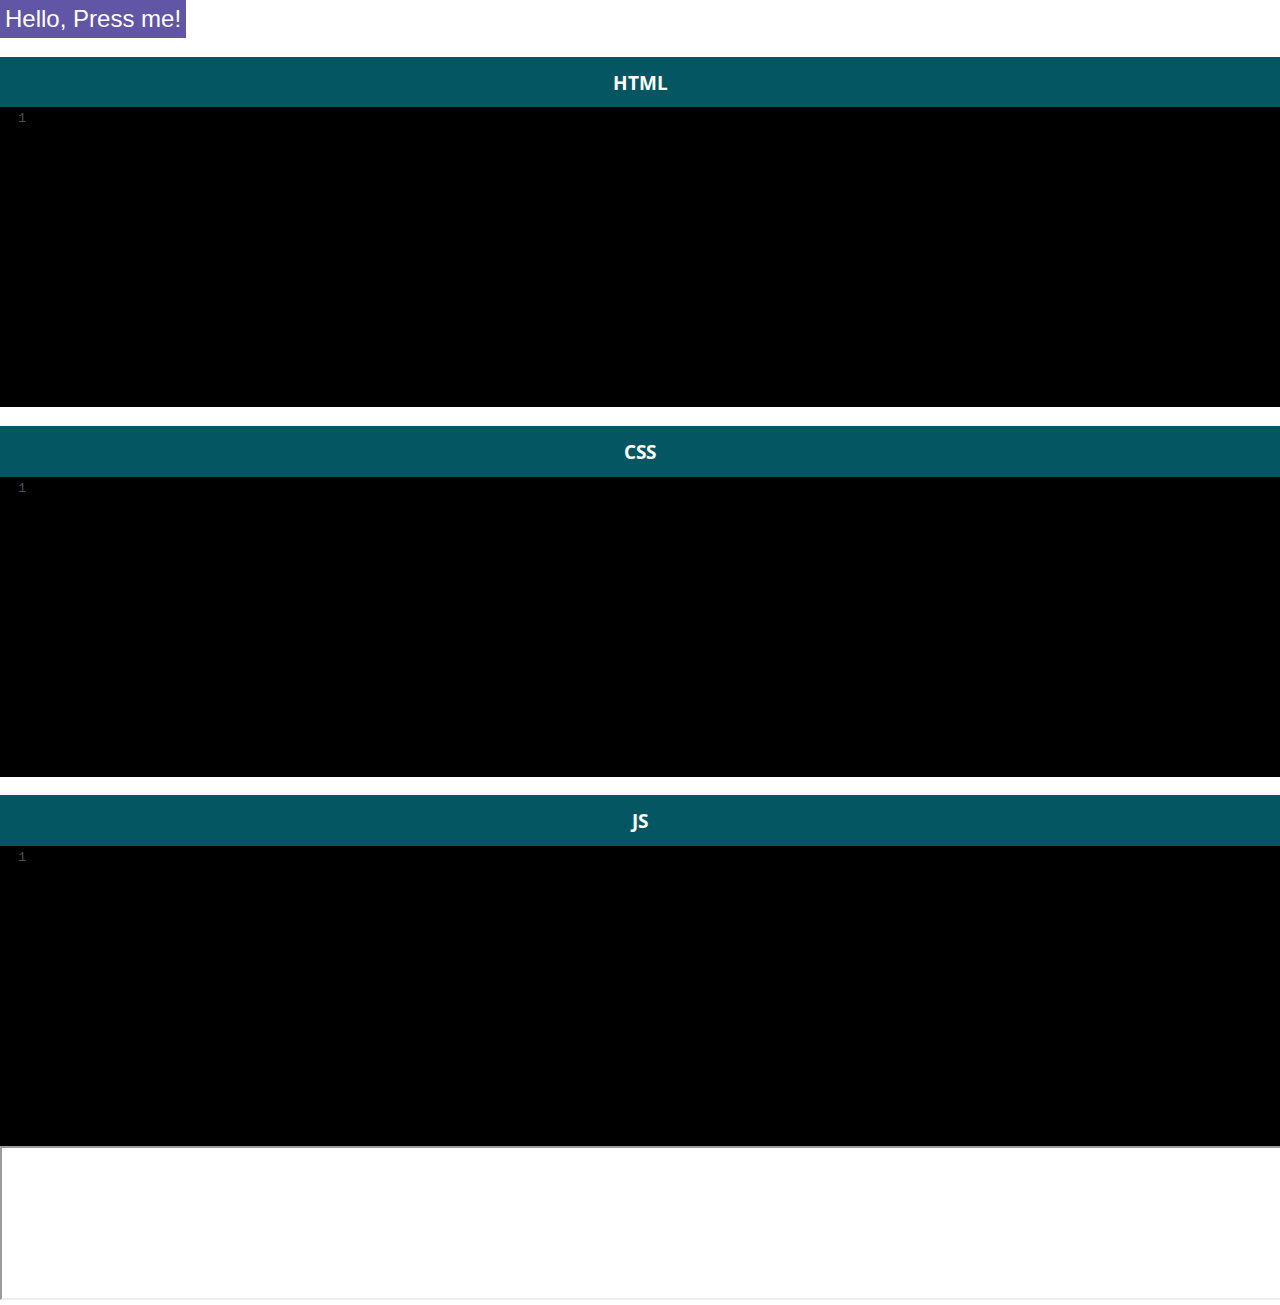
<file: coding/index.html>
<!DOCTYPE html>
<html lang="en">

<head>
    <title>CodeFun</title>

    <!-- CodeMirror -->
    <script src="codemirror-5.58.3/lib/codemirror.js"></script>
    <link rel="stylesheet" href="codemirror-5.58.3/lib/codemirror.css">
    <script src="codemirror-5.58.3/mode/xml/xml.js"></script>
    <script src="codemirror-5.58.3/mode/javascript/javascript.js"></script>
    <script src="codemirror-5.58.3/mode/css/css.js"></script>
    <script src="codemirror-5.58.3/addon/edit/closebrackets.js"></script>
    <script src="codemirror-5.58.3/addon/edit/closetag.js"></script>
    <link rel="stylesheet" href="codemirror-5.58.3/theme/tomorrow-night-eighties.css">
    <!-- Stylesheet -->
    <link rel="preconnect" href="https://fonts.gstatic.com">
    <link href="https://fonts.googleapis.com/css2?family=Open+Sans&display=swap" rel="stylesheet">
    <link rel="stylesheet" href="styles.css">
    <link href="https://cdn.jsdelivr.net/npm/bootstrap@5.0.0-beta1/dist/css/bootstrap.min.css" rel="stylesheet"
        integrity="sha384-giJF6kkoqNQ00vy+HMDP7azOuL0xtbfIcaT9wjKHr8RbDVddVHyTfAAsrekwKmP1" crossorigin="anonymous">

</head>

<body>

    <div class="editor">
        <div class="row">
            <button class="button">Hello,
                Press
                me!</button>
            <div class="col-lg-6 col-md-6">
                <div class="row row1">
                    <div class="col-lg-12 row-4">
                        <h3>HTML </h3>
                        <div class="text">
                            <textarea name="" id="html-code" cols="30" rows="10"></textarea>
                        </div>

                    </div>
                    <div class="col-lg-12 row-4">
                        <h3>CSS</h3>
                        <div class="text">
                            <textarea name="" id="css-code" cols="30" rows="10"></textarea>
                        </div>

                    </div>
                    <div class="col-lg-12" style="padding-right: 0%;">
                        <h3>JS</h3>
                        <div class="text">
                            <textarea name="" id="js-code" cols="30" rows="10"></textarea>
                        </div>

                    </div>
                </div>
            </div>
            <div class="col-lg-6 col-md-6 row2">
                <div class="row">
                    <div class="col-lg-12 out">
                        <iframe id="output"></iframe>
                    </div>
                </div>

            </div>
        </div>
        <script src="index.js"></script>
</body>

</html>
</file>
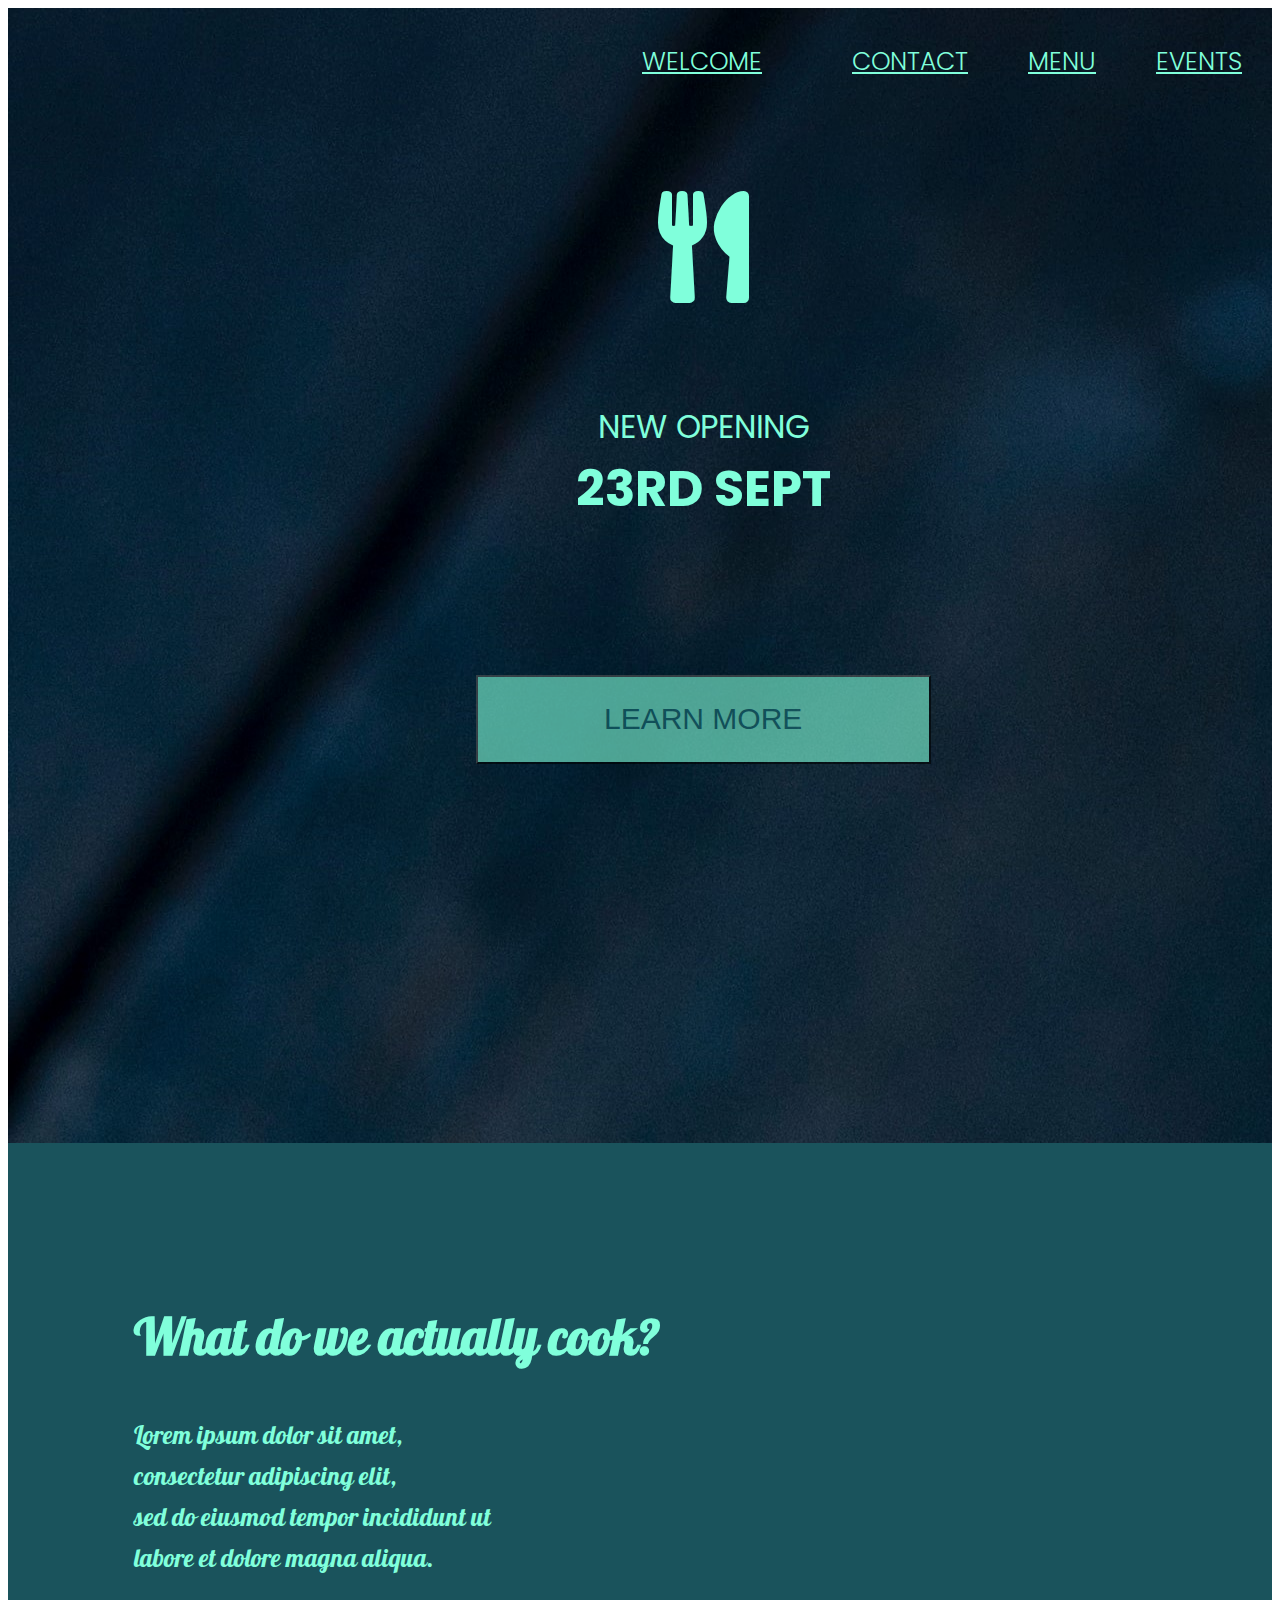
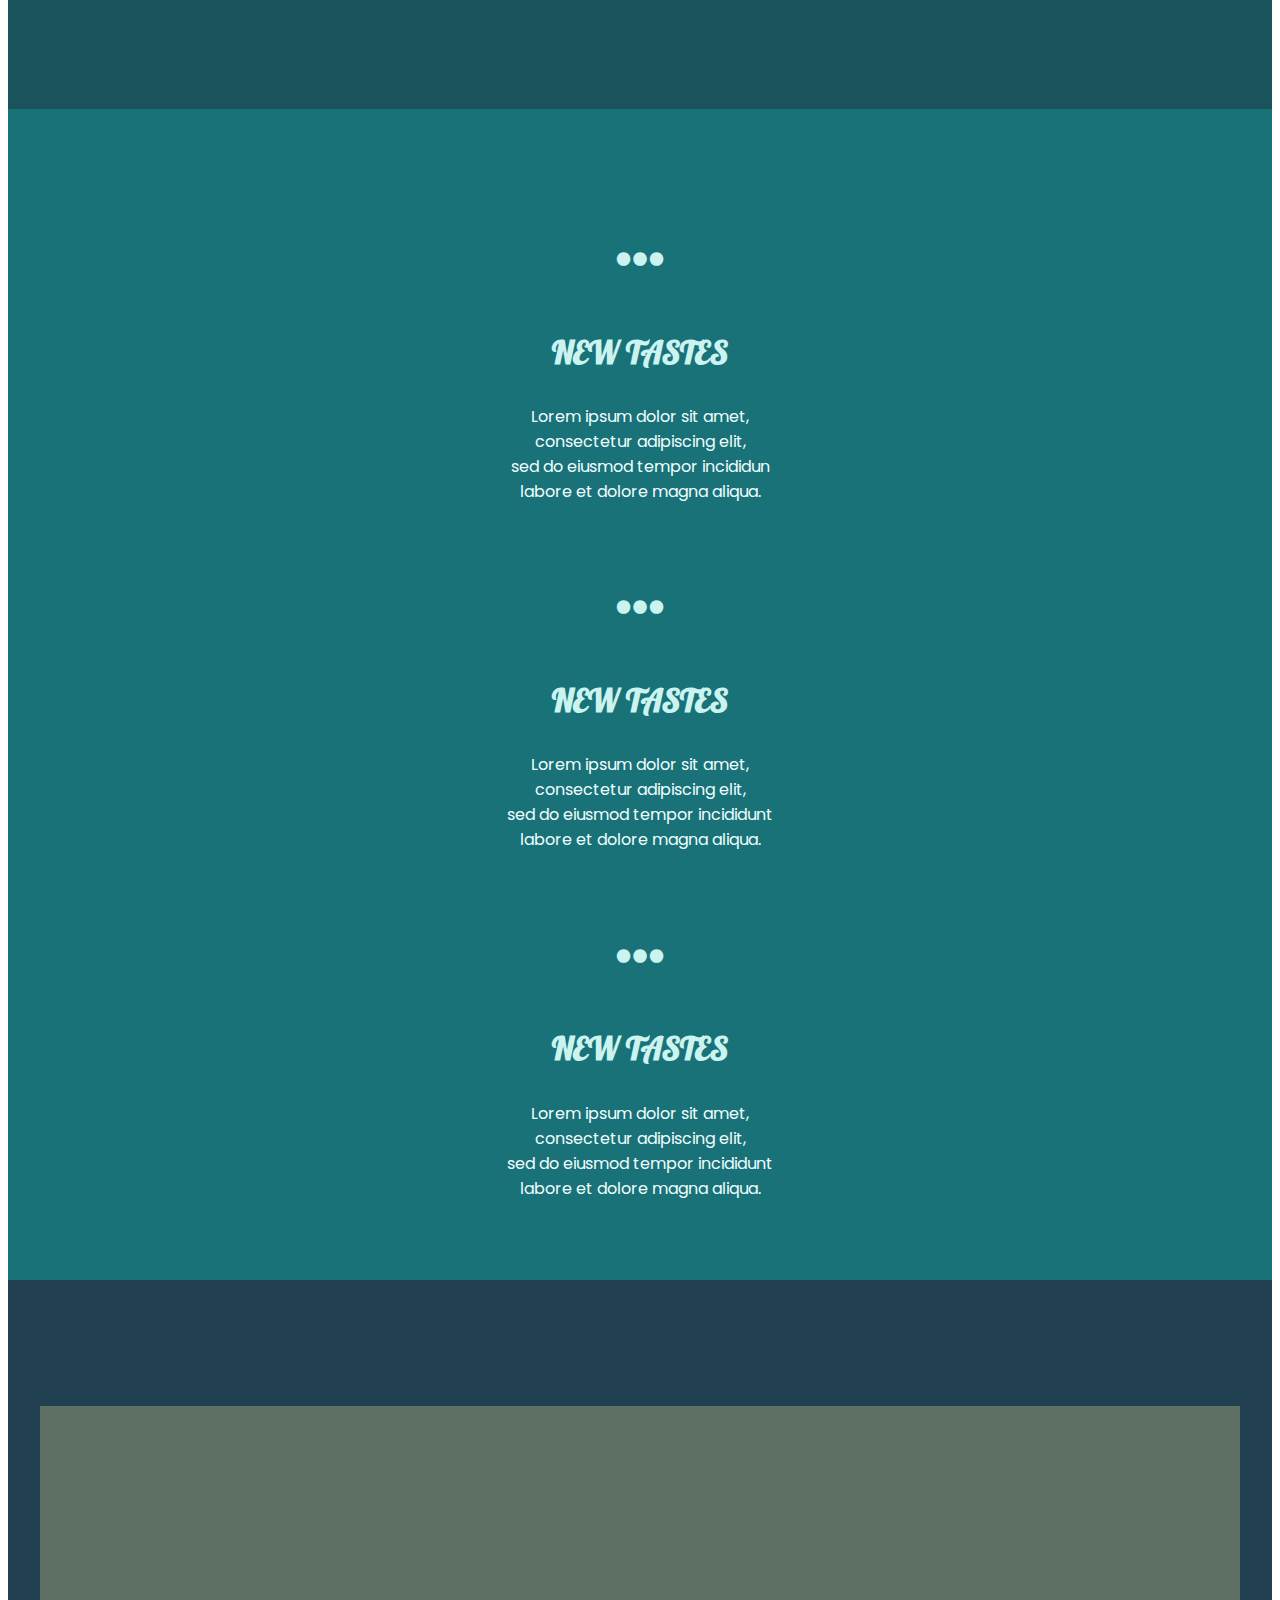
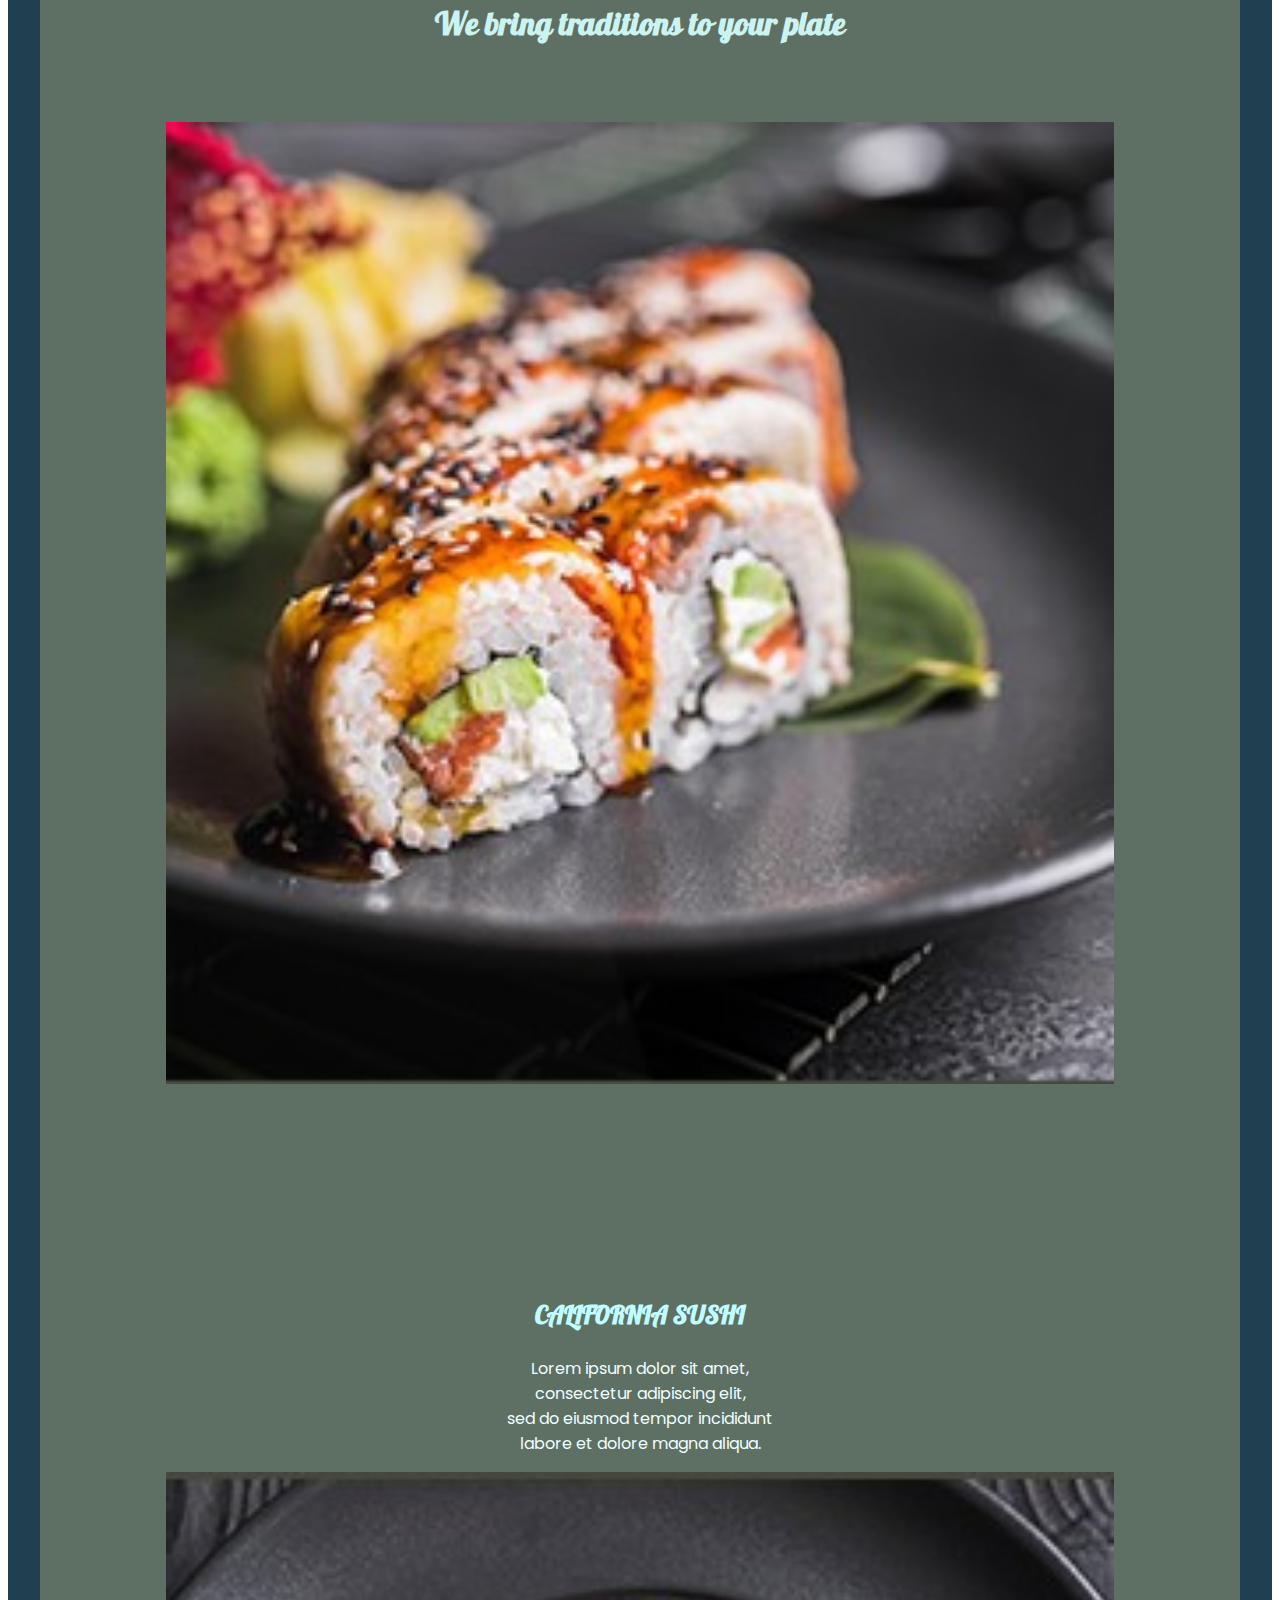
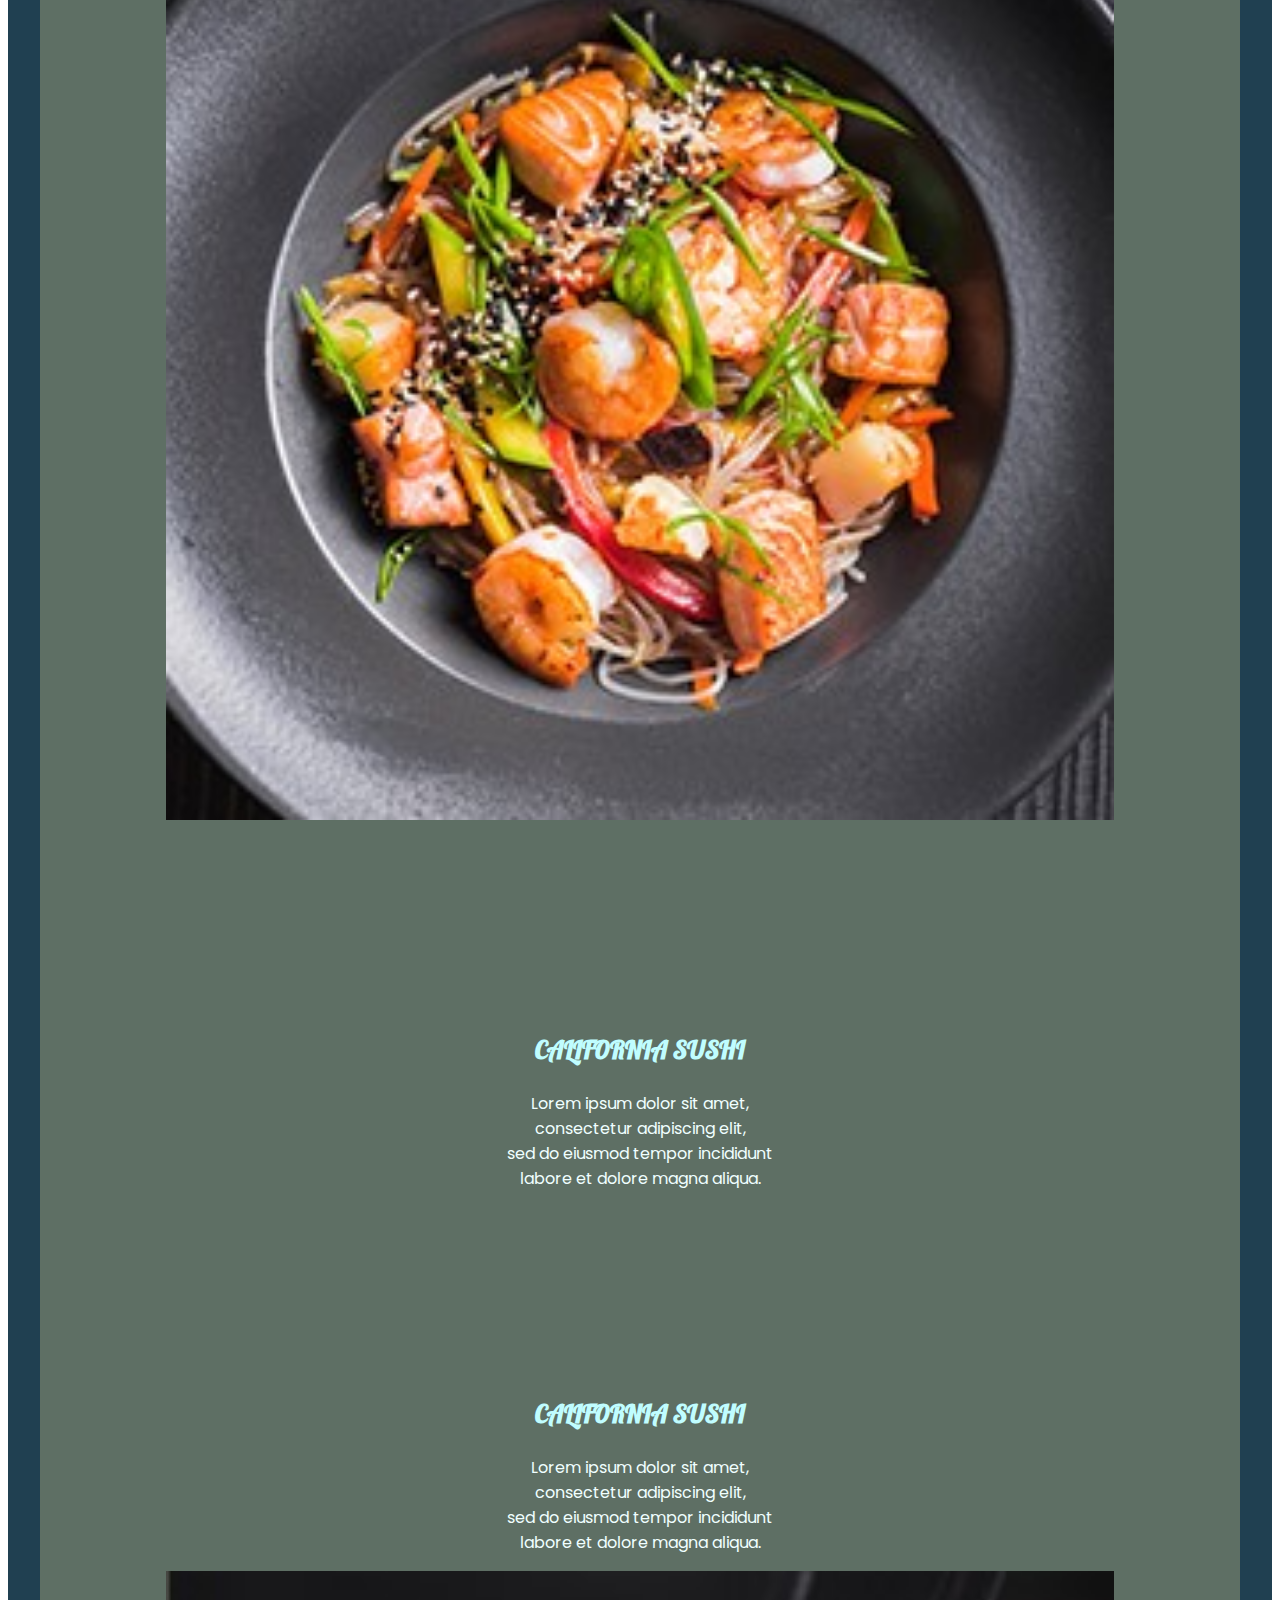
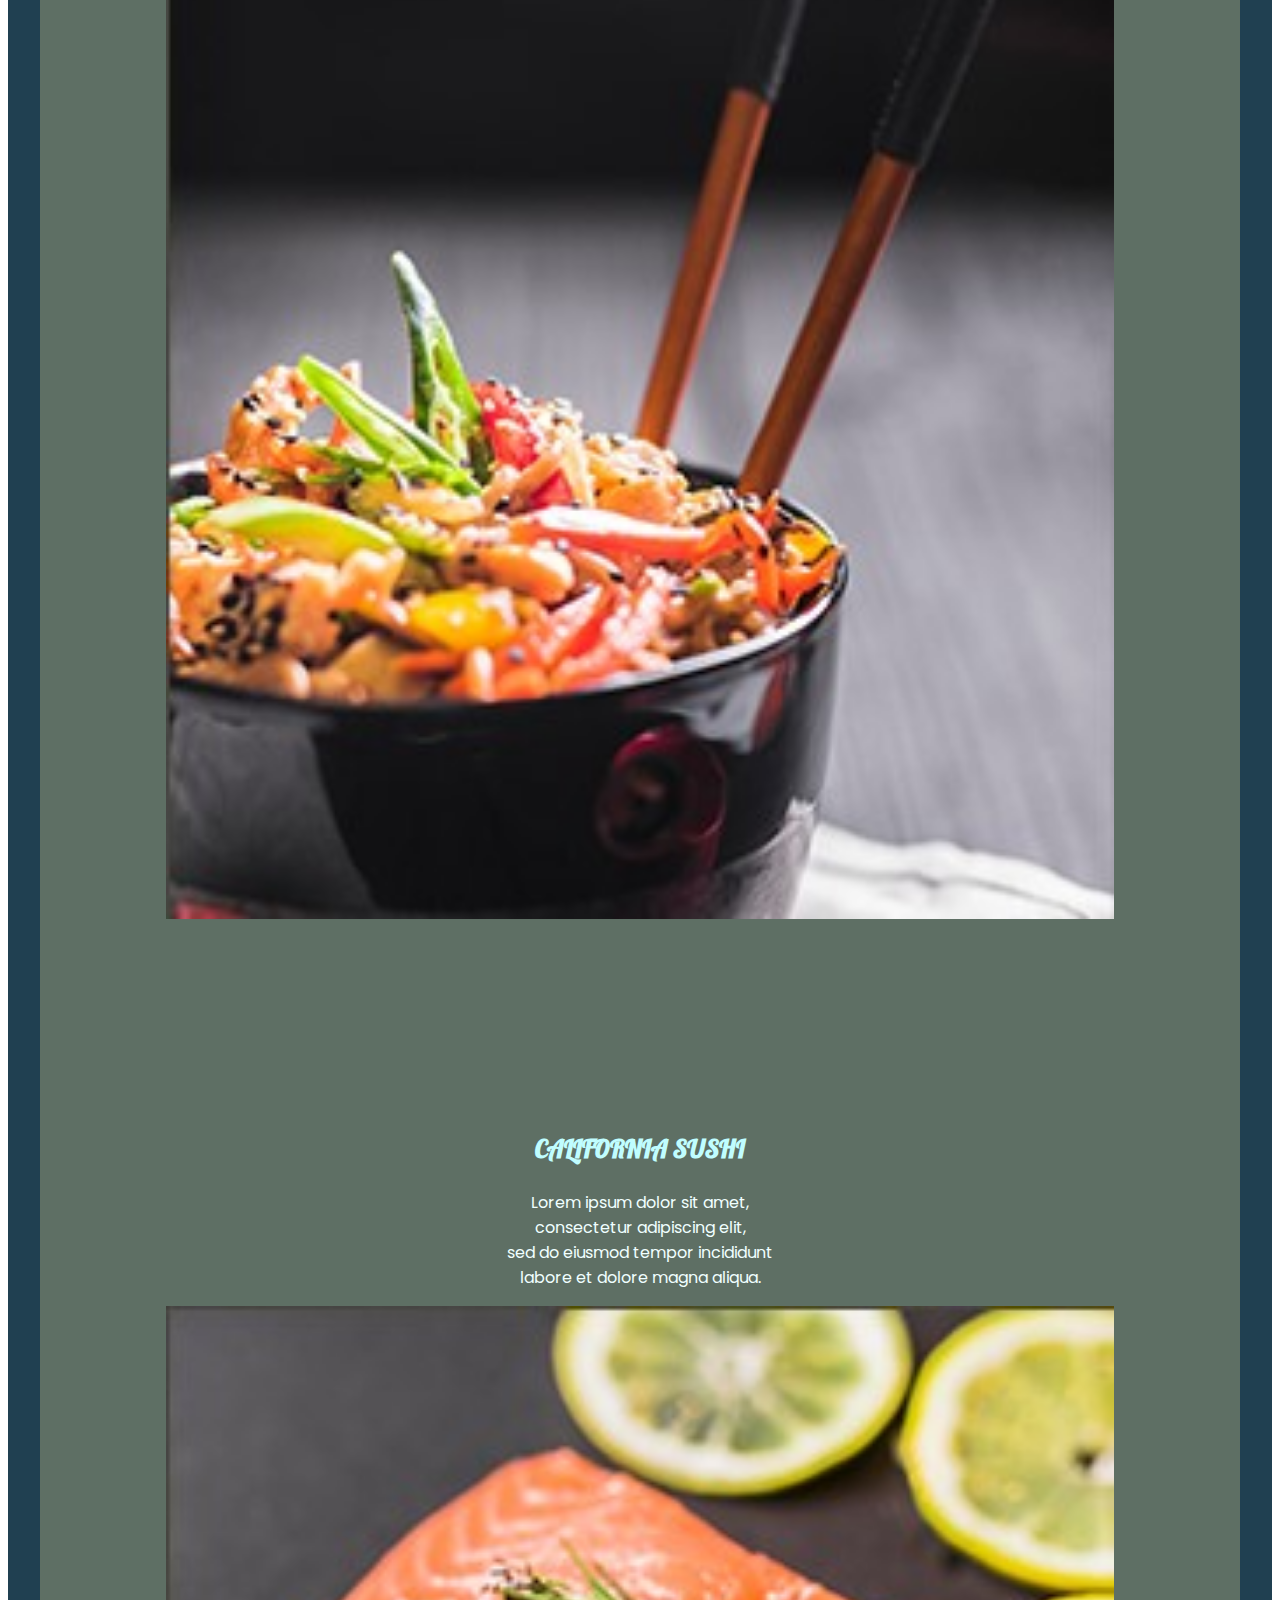
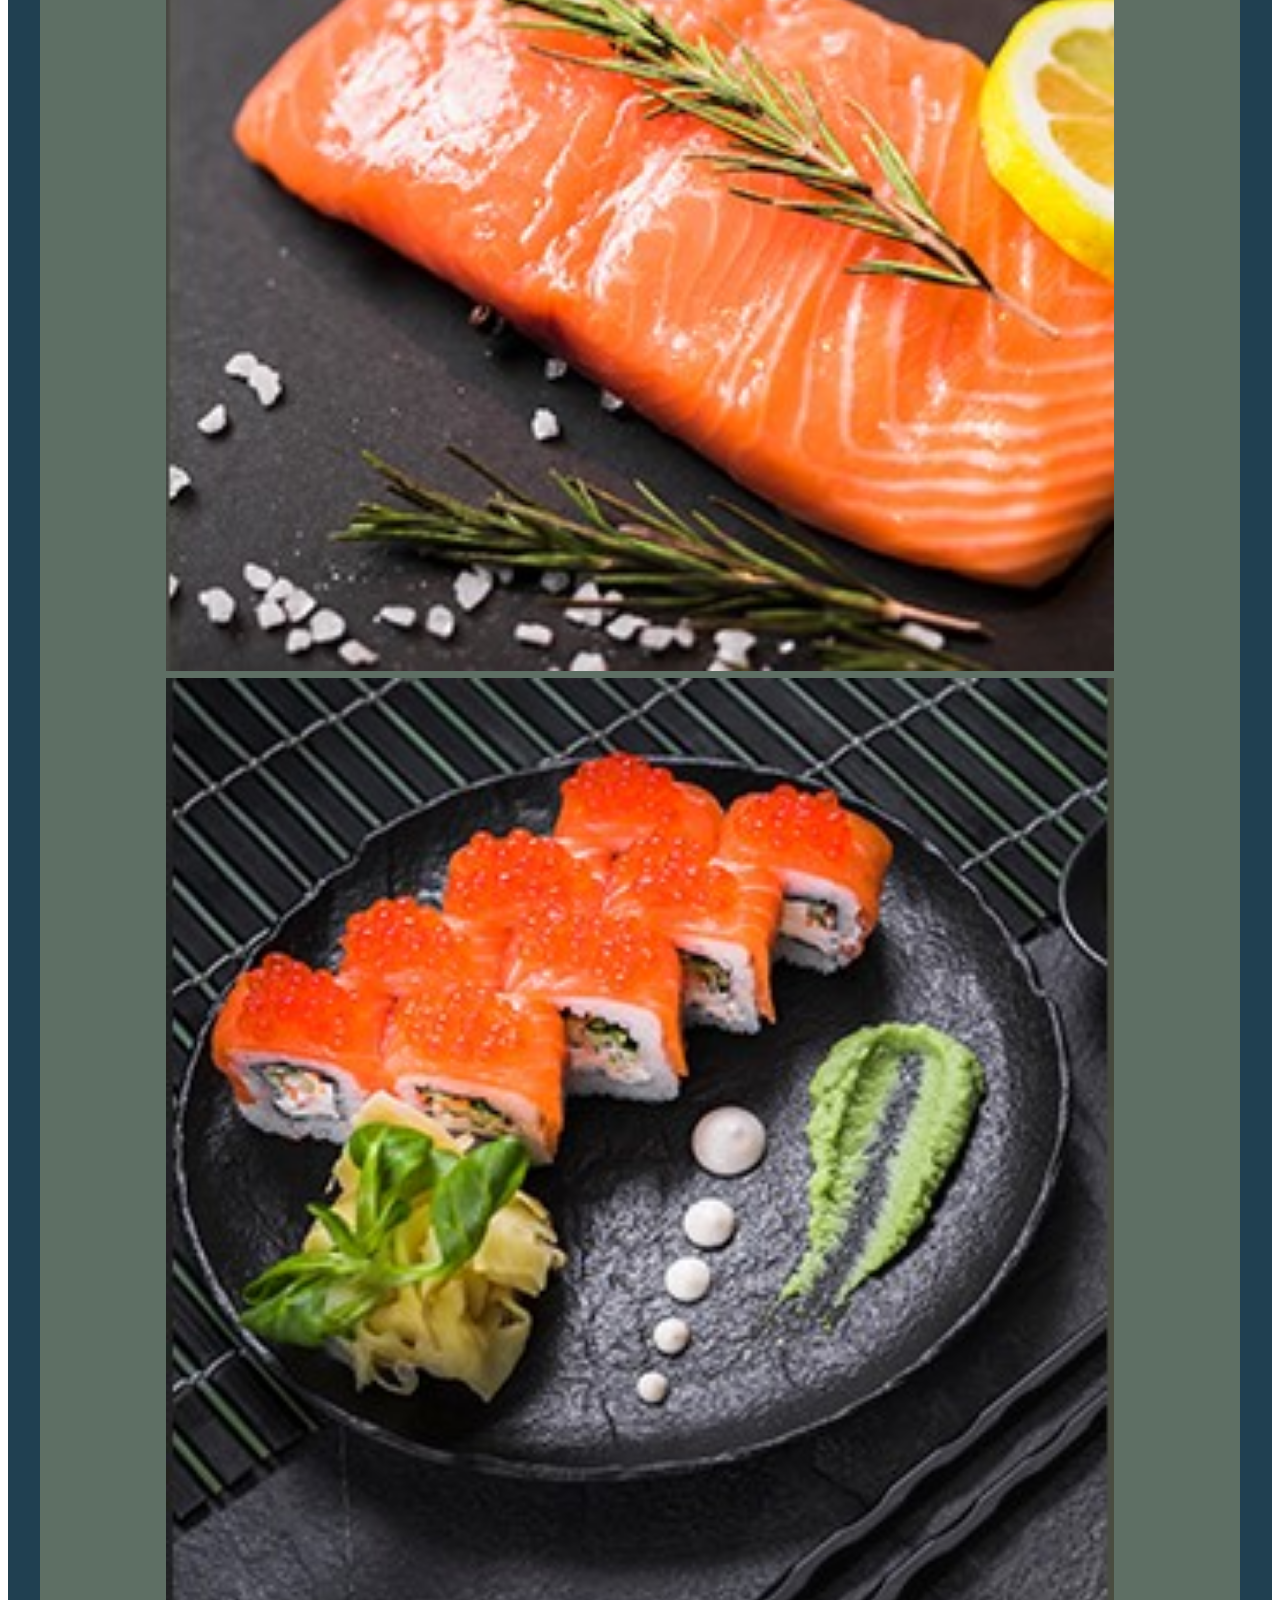
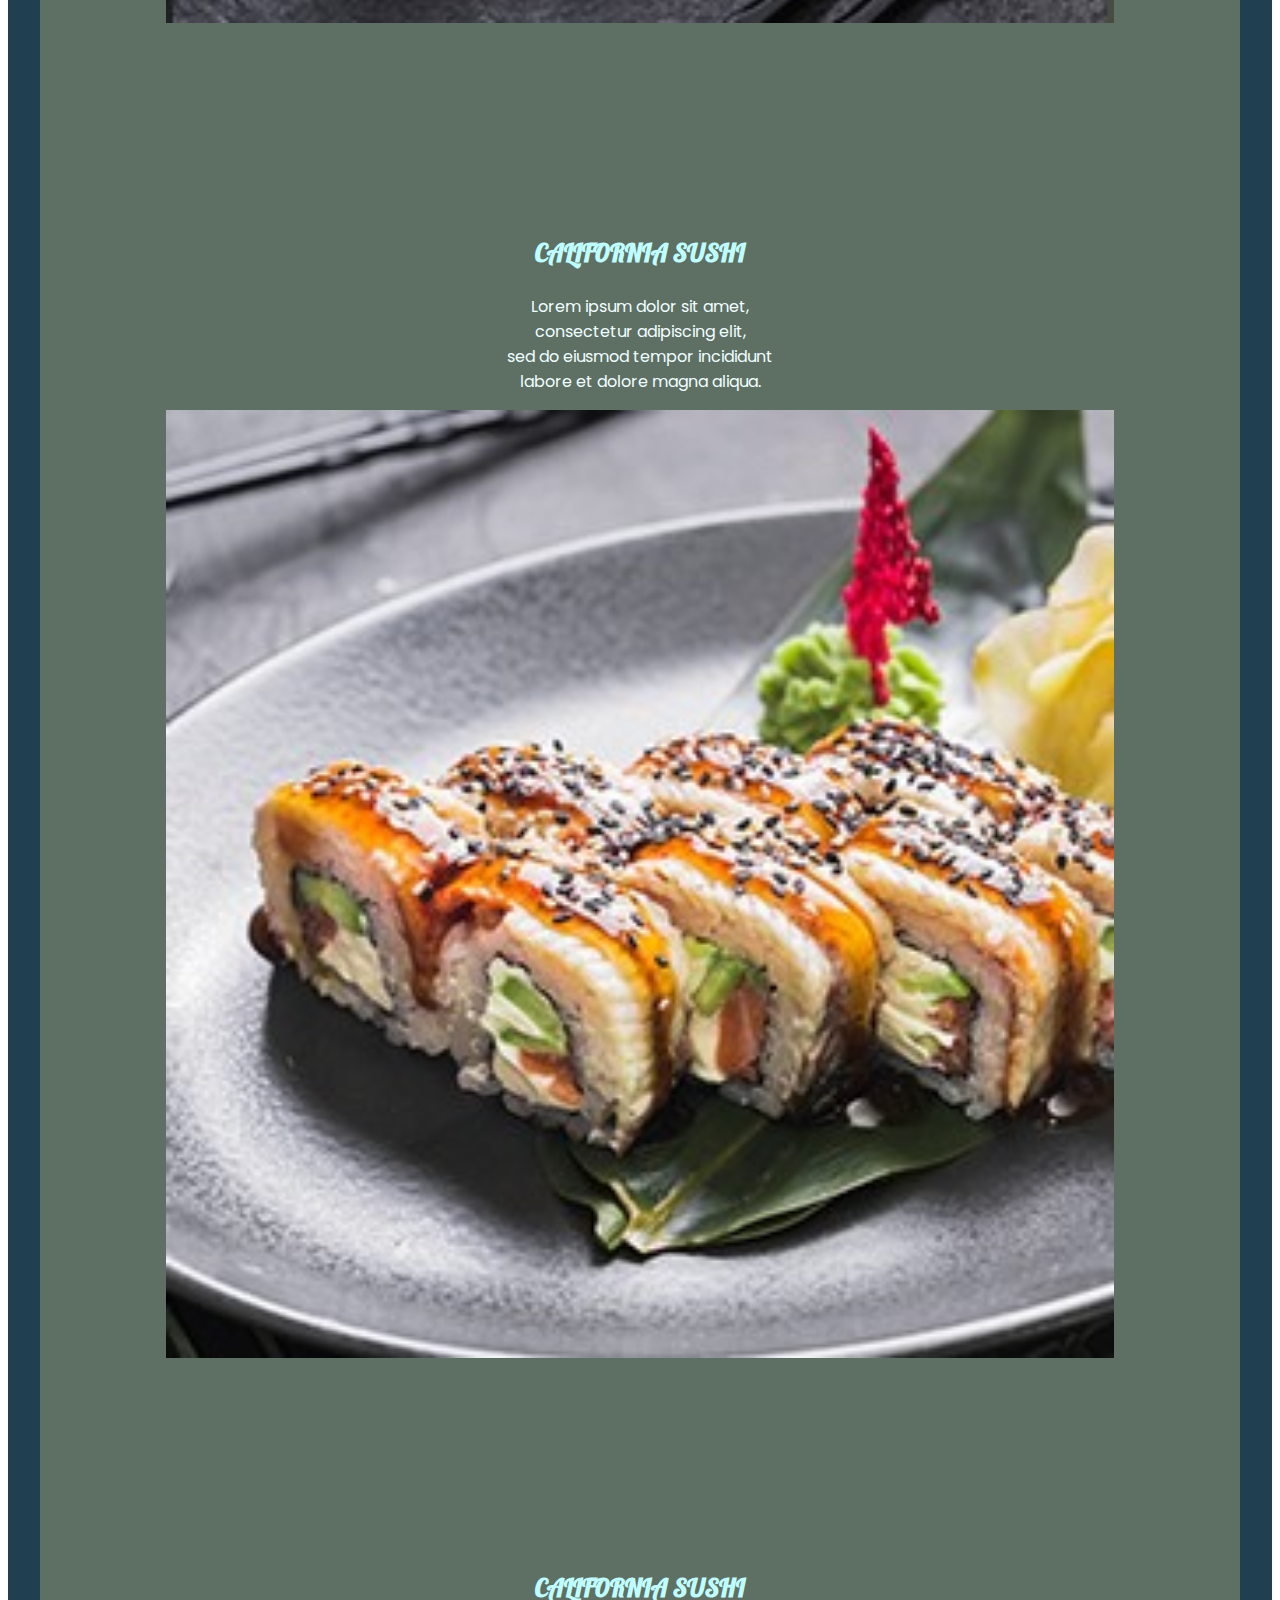
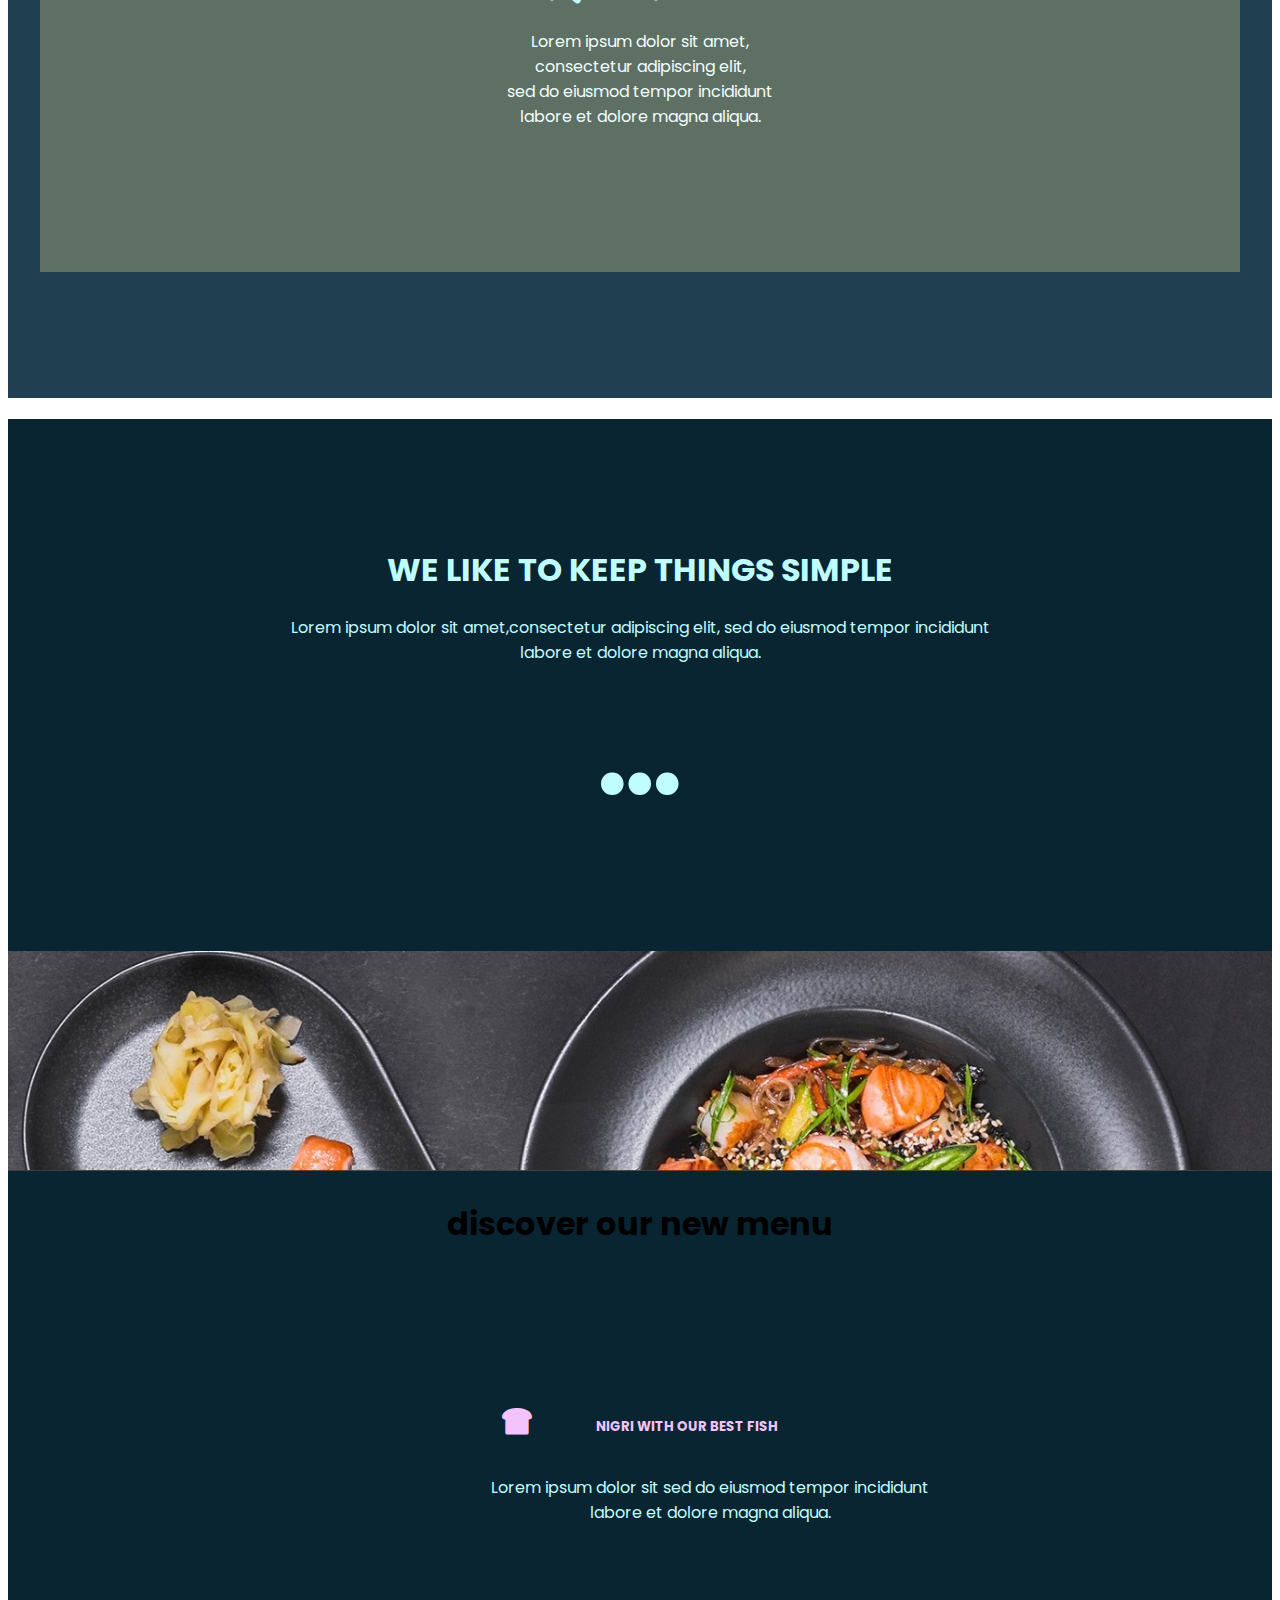
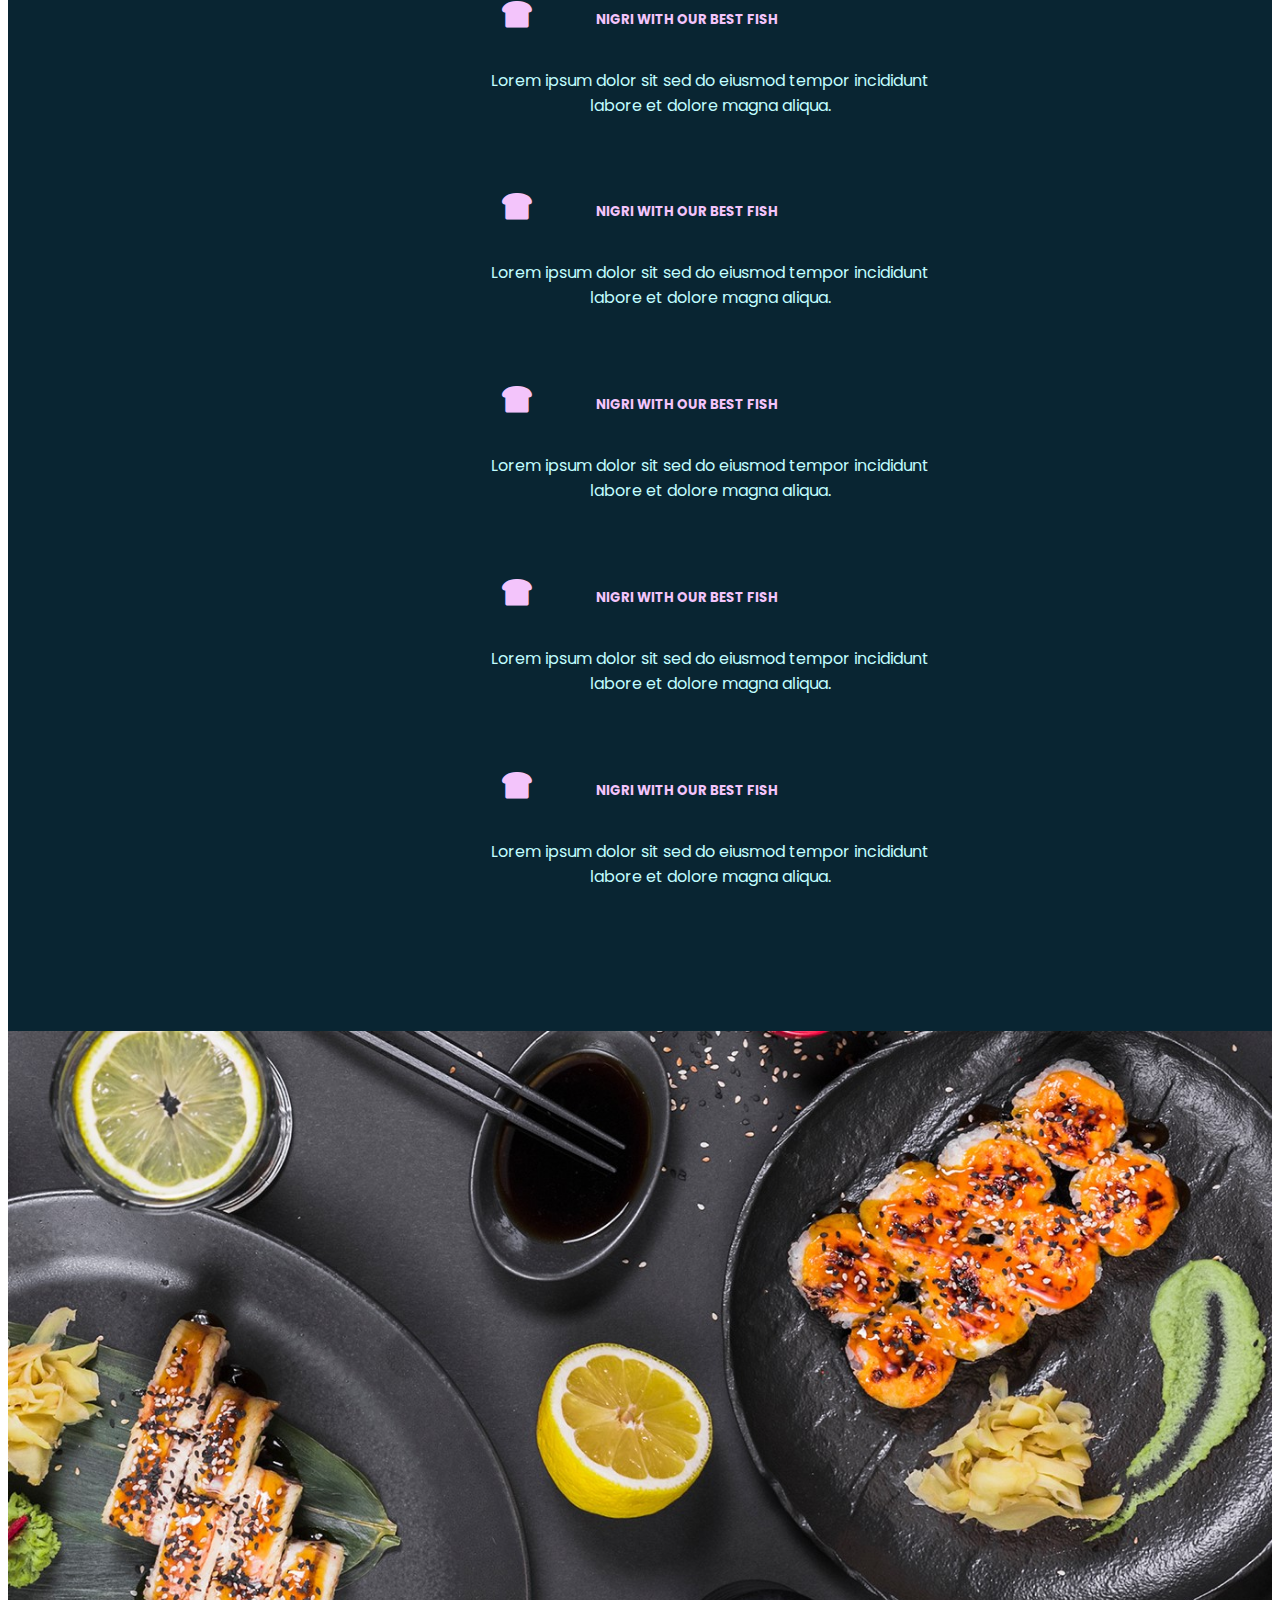
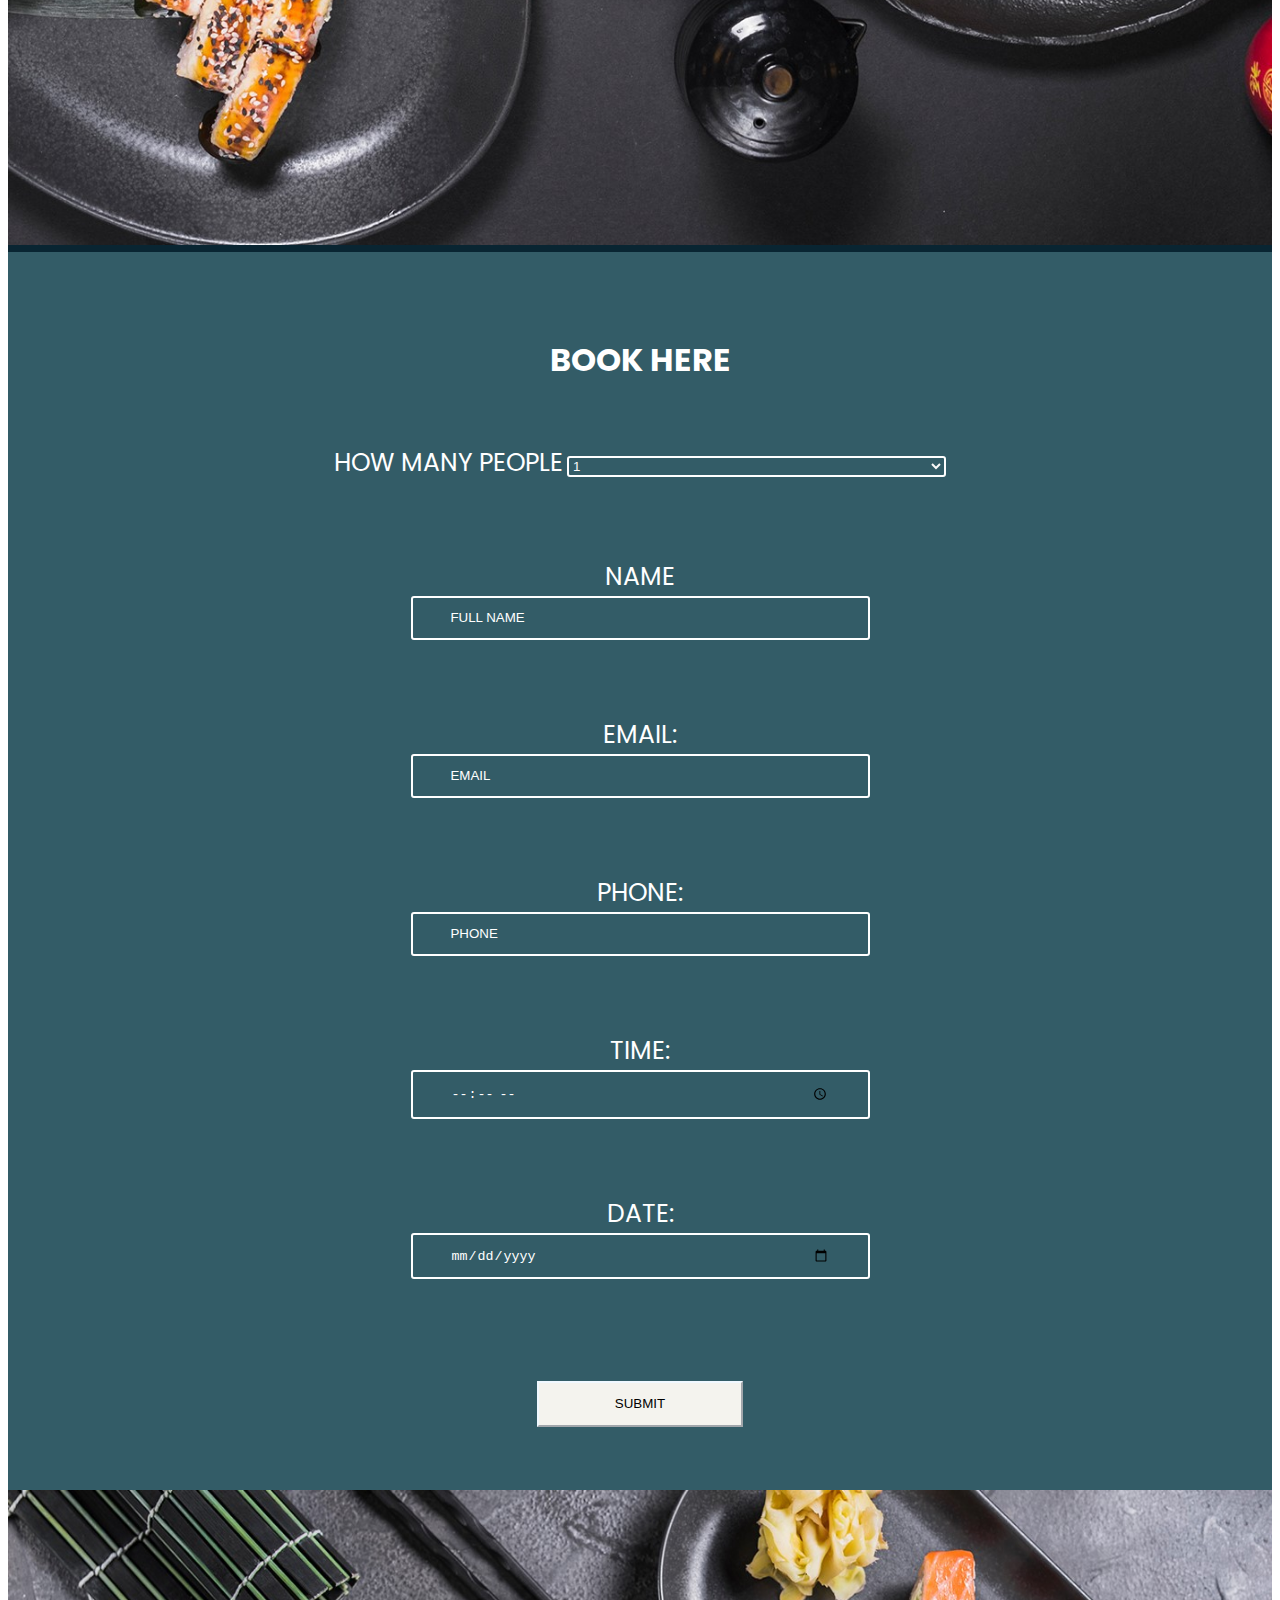
<file: sushi/index.html>
<!DOCTYPE html>
<html>

<head>
    <title>
        sushi
    </title>

    <!--bootstrap-->
    <link rel="stylesheet" href="https://stackpath.bootstrapcdn.com/bootstrap/4.5.0/css/bootstrap.min.css"
        integrity="sha384-9aIt2nRpC12Uk9gS9baDl411NQApFmC26EwAOH8WgZl5MYYxFfc+NcPb1dKGj7Sk" crossorigin="anonymous">


    <!--internal css-->
    <link rel="stylesheet" href="css\styles.css">
    <link rel="stylesheet" href="css\all.css">

    <!--fonts-->
    <link href="https://fonts.googleapis.com/css2?family=Poppins:wght@100;300;400;500;600;700;800;900&display=swap"
        rel="stylesheet">
    <link href="https://fonts.googleapis.com/css2?family=Galada&display=swap" rel="stylesheet">


    <!--fontawesome-->




</head>

<body>
    <div class="page1">
        <ul class="ul1">
            <li><a class="li1" href="#">EVENTS</a</li>
            <li><a class="li1" href="#">MENU</a></li>
            <li><a class="li1" href="#">CONTACT</a></li>
            <li><a class="li1-1" href="#">WELCOME</a></li>

        </ul>
        <div class="row row1">
            <div class="col-lg-6 col-md-12">

            </div>
            <div class="col-lg-6 col-md-12">
                <i class=" icon1 fas fa-7x fa-utensils"></i>
            </div>
        </div>
        <div class="row row2">
            <div class="col-lg-6 col-md-12">

            </div>
            <div class="col-lg-6 col-md-12">
                <h1 class="h1page1">NEW OPENING<BR><span style="font-weight: 700;font-size: 50px;">23RD SEPT</span>
                </h1>
                <button class=" btn btn-secondary buttonpage1">LEARN MORE</button>
            </div>
        </div>

    </div>
    <div class="page2">
        <div class="row row1page2">
            <div class="col-lg-6 col-md-12">
                <h1 class="h1page2">What do we actually cook?</h1>
                <p class="p1page2">Lorem ipsum dolor sit amet,<br>
                    consectetur adipiscing elit,<br>
                    sed do eiusmod tempor incididunt ut<br>
                    labore et dolore magna aliqua.</p>
            </div>
            <div class="col-lg-6 col-md-12">

            </div>
        </div>
        <div class="page2part2">
            <div class="row row2page2">
                <div class="col-lg-4 col-md-12">
                    <i style="color: #cbf3f0; margin-top: 5%;" class="fas fa-3x fa-ellipsis-h"></i>
                    <h1 class="page2part2h1">NEW TASTES</h1>
                    <p class="page2part2p1">Lorem ipsum dolor sit amet,<br>
                        consectetur adipiscing elit,<br>
                        sed do eiusmod tempor incididun<br>
                        labore et dolore magna aliqua.</p>
                </div>
                <div class="col-lg-4 col-md-12">
                    <i style="color: #cbf3f0; margin-top: 5%; " class="fas fa-3x fa-ellipsis-h"></i>
                    <h1 class="page2part2h1">NEW TASTES</h1>
                    <p class="page2part2p1">Lorem ipsum dolor sit amet,<br>
                        consectetur adipiscing elit,<br>
                        sed do eiusmod tempor incididunt<br>
                        labore et dolore magna aliqua.</p>
                </div>
                <div class="col-lg-4 col-md-12">
                    <i style="color: #cbf3f0; margin-top: 5%; " class="fas fa-3x fa-ellipsis-h"></i>
                    <h1 class="page2part2h1">NEW TASTES</h1>
                    <p class="page2part2p1">Lorem ipsum dolor sit amet,<br>
                        consectetur adipiscing elit,<br>
                        sed do eiusmod tempor incididunt<br>
                        labore et dolore magna aliqua.</p>
                </div>
            </div>

        </div>

    </div>
    <div class="page3">
        <div class="row row1page3">
            <div style="padding-bottom: 5%;" class="col-lg-12">
                <h1 style=" font-family: 'Galada', cursive; padding-top: 5%; color:#cbf3f0; ">We bring traditions to your plate</h1>
            </div>
            <div class="col-lg-3 col-md-6 ">
                <img class="imagepage3" src="images\1.jpg" alt="">
            </div>
            <div class="col-lg-3 col-md-6 ">
                <h1 class="page3h1">CALIFORNIA SUSHI</h1>
                <p class="page2part2p1">Lorem ipsum dolor sit amet,<br>
                    consectetur adipiscing elit,<br>
                    sed do eiusmod tempor incididunt<br>
                    labore et dolore magna aliqua.</p>
            </div>
            <div class="col-lg-3 col-md-6 ">
                <img class="imagepage3" src="images\2.jpg" alt="">
            </div>
            <div class="col-lg-3 col-md-6">
                <h1 class="page3h1">CALIFORNIA SUSHI</h1>
                <p class="page2part2p1">Lorem ipsum dolor sit amet,<br>
                    consectetur adipiscing elit,<br>
                    sed do eiusmod tempor incididunt<br>
                    labore et dolore magna aliqua.</p>

            </div>
            <div class="col-lg-3 col-md-6 ">
                <h1 class="page3h1">CALIFORNIA SUSHI</h1>
                <p class="page2part2p1">Lorem ipsum dolor sit amet,<br>
                    consectetur adipiscing elit,<br>
                    sed do eiusmod tempor incididunt<br>
                    labore et dolore magna aliqua.</p>
            </div>
            <div class="col-lg-3 col-md-6 ">
                <img class="imagepage3" src="images\3.jpg" alt="">
            </div>
            <div class="col-lg-3 col-md-6">
                <h1 class="page3h1">CALIFORNIA SUSHI</h1>
                <p class="page2part2p1">Lorem ipsum dolor sit amet,<br>
                    consectetur adipiscing elit,<br>
                    sed do eiusmod tempor incididunt<br>
                    labore et dolore magna aliqua.</p>

            </div>
            <div class="col-lg-3 col-md-6 ">
                <img class="imagepage3" src="images\4.jpg" alt="">
            </div>

            <div class="col-lg-3 col-md-6 ">
                <img class="imagepage3" src="images\5.jpg" alt="">
            </div>
            <div class="col-lg-3 col-md-6 ">
                <h1 class="page3h1">CALIFORNIA SUSHI</h1>
                <p class="page2part2p1">Lorem ipsum dolor sit amet,<br>
                    consectetur adipiscing elit,<br>
                    sed do eiusmod tempor incididunt<br>
                    labore et dolore magna aliqua.</p>
            </div>
            <div class="col-lg-3 col-md-6 ">
                <img class="imagepage3" src="images\6.jpg" alt="">
            </div>
            <div class="col-lg-3 col-md-6">
                <h1 class="page3h1">CALIFORNIA SUSHI</h1>
                <p class="page2part2p1">Lorem ipsum dolor sit amet,<br>
                    consectetur adipiscing elit,<br>
                    sed do eiusmod tempor incididunt<br>
                    labore et dolore magna aliqua.</p>

            </div>
        </div>




    </div>
    </div>
    <div class="page4">
        <h1 class="page4h1">WE LIKE TO KEEP THINGS SIMPLE</h1>
        <p class="page4p1">Lorem ipsum dolor sit amet,consectetur adipiscing elit,
            sed do eiusmod tempor incididunt<br>
            labore et dolore magna aliqua.</p>
        <i style="color: #c0fdff; margin:5% 0 5% 0" class="fas fa-5x fa-ellipsis-h"></i>
        <div class="page4pt2">
            <img class="imagepage4" src="images\7.jpg" alt="">
        </div>
        <h1>discover our new menu</h1>
        <div class="row rowpage4">
            <div class="col-lg-6 col-md-12">
                <h5 class="page4h4-2"><i class="iconpage4 fas fa-2x fa-bread-slice"></i><span
                        style="margin-left: 5%;">NIGRI WITH OUR BEST FISH</span></h5>
                <p class="page4p2">Lorem ipsum dolor sit
                    sed do eiusmod tempor incididunt<br>
                    labore et dolore magna aliqua.</p>
            </div>
            <div class="col-lg-6 col-md-12">
                <h5 class="page4h4-2"><i class="iconpage4 fas fa-2x fa-bread-slice"></i><span
                        style="margin-left: 5%;">NIGRI WITH OUR BEST FISH</span></h5>
                <p class="page4p2">Lorem ipsum dolor sit
                    sed do eiusmod tempor incididunt<br>
                    labore et dolore magna aliqua.</p>
            </div>
            <div class="col-lg-6 col-md-12">
                <h5 class="page4h4-2"><i class="iconpage4 fas fa-2x fa-bread-slice"></i><span
                        style="margin-left: 5%;">NIGRI WITH OUR BEST FISH</span></h5>
                <p class="page4p2">Lorem ipsum dolor sit
                    sed do eiusmod tempor incididunt<br>
                    labore et dolore magna aliqua.</p>
            </div>
            <div class="col-lg-6 col-md-12">
                <h5 class="page4h4-2"><i class="iconpage4 fas fa-2x fa-bread-slice"></i><span
                        style="margin-left: 5%;">NIGRI WITH OUR BEST FISH</span></h5>
                <p class="page4p2">Lorem ipsum dolor sit
                    sed do eiusmod tempor incididunt<br>
                    labore et dolore magna aliqua.</p>
            </div>
            <div class="col-lg-6 col-md-12">
                <h5 class="page4h4-2"><i class="iconpage4 fas fa-2x fa-bread-slice"></i><span
                        style="margin-left: 5%;">NIGRI WITH OUR BEST FISH</span></h5>
                <p class="page4p2">Lorem ipsum dolor sit
                    sed do eiusmod tempor incididunt<br>
                    labore et dolore magna aliqua.</p>
            </div>
            <div class="col-lg-6 col-md-12">
                <h5 class="page4h4-2"><i class="iconpage4 fas fa-2x fa-bread-slice"></i><span
                        style="margin-left: 5%;">NIGRI WITH OUR BEST FISH</span></h5>
                <p class="page4p2">Lorem ipsum dolor sit
                    sed do eiusmod tempor incididunt<br>
                    labore et dolore magna aliqua.</p>
            </div>


        </div>
        <div>
            <img class="page4imgbig" src="images\8.jpg" alt="">
        </div>
    </div>
    <div class="page5">
        <h1 style="color: #ffffff;">BOOK HERE</h1>
        <div class="row">
            <div class="col-lg-4 col-md-12 colmnform">
                <div class="form-group">
                    <label style="font-size: 25px;color: #ffffff;" for="exampleFormControlSelect">HOW MANY PEOPLE</label>
                    <select class="form-control" id="exampleFormControlSelect">
                        <option class="optionform">1</option>
                        <option  class="optionform">2</option>
                        <option  class="optionform">3</option>
                        <option class="optionform">4</option>
                        <option class="optionform">5</option>
                    </select>
                </div>
            </div>
            <div class="col-lg-4 col-md-12 colmnform">
    
                <label style="font-size: 25px;color: #ffffff;" for="fname">NAME</label><br>
                <input type="TEXT"id="exampleFormControlSelect1" placeholder="FULL NAME">

            </div>
            <div class="col-lg-4 col-md-12 colmnform">
                <label style="font-size: 25px;color: #ffffff;" for="fname">EMAIL:</label><br>
                <input type="email" id="exampleFormControlSelect1" placeholder="EMAIL">
            </div>
            <div class="col-lg-4 col-md-12 colmnform">
                <label style="font-size: 25px;color: #ffffff;" for="fname">PHONE:</label><br>
                <input type="phone"id="exampleFormControlSelect1" placeholder="PHONE">
            </div>
            <div class="col-lg-4 col-md-12 colmnform">
                <label style="font-size: 25px;color: #ffffff;" for="fname">TIME:</label><br>
                <input type="time" id="exampleFormControlSelect1" placeholder="TIME">
            </div>
            <div class="col-lg-4 col-md-12 colmnform">
                <label style="font-size: 25px;color: #ffffff;" for="fname">DATE:</label><br>
                <input type="date" id="exampleFormControlSelect1" placeholder="DATE">
            </div>
        <div class="col-lg-12"><button type="button" class="btn btn2">SUBMIT</button></div>
        </div>
        <div >
            <img class="page5image" src="images\9.jpg" alt="">

        </div>

    </div>
    <div class="page6">
        <h1 class="page6h1">DISCOVER</h1>
        <h2 class="page6h2">OUR NEW MENU</h2>

        <div class="row" style="text-align: center; margin-top: 10px;">
            <div class="col-lg-4 col-md-12 col-sm-12" style="padding: 0; margin-top: 10px;">
                <div class="card">
                    <img class="card-img-top" src="images\6.jpg" alt="Card image cap">
                    <div class="card-body">
                        <h5 class="card-title">Card title</h5>
                        <p class="card-text">Some quick example text to build on the card title and make up the bulk of
                            the card's content.</p>
                            <a class="cardlink" style="color: aliceblue;float: left;" href="#">READ MORE</a>
                    </div>
                </div>
            </div>

            <div class="col-lg-4 col-md-12 col-sm-12" style="padding: 0; margin-top: 10px;">
                <div class="card" >
                    <img class="card-img-top" src="images\11.jpg" alt="Card image cap">
                    <div class="card-body">
                        <h5 class="card-title">Card title</h5>
                        <p class="card-text">Some quick example text to build on the card title and make up the bulk of
                            the card's content.</p>
                            <a class="cardlink" style="color: aliceblue;float: left;" href="#">READ MORE</a>
                    </div>
                </div>
            </div>

            <div class="col-lg-4 col-md-12 col-sm-12" style="padding: 0; margin-top: 10px;">
                <div class="card" >
                    <img class="card-img-top" src="images\10.jpg" alt="Card image cap">
                    <div class="card-body">
                        <h5 style="color: aliceblue;" class="card-title">Card title</h5>
                        <p class="card-text">Some quick example text to build on the card title and make up the bulk of
                            the card's content.</p>
                      <a class="cardlink" href="#">READ MORE</a>
                    </div>
                </div>
            </div>

        </div>
        <section id="page12">
            <div>
                <i class="fas fa-circle effect"></i>
                <i class="fas fa-circle effect"></i>
                <p style="color: #c0fdff;">Lorem ipsum dolor sit amet,<br> consectetur adipiscing elit. Phasellus eget nulla et sapien viverra <br>molestie sed eget felis. Mauris tristique lacinia libero <br>ut convallis. Interdum et malesuada fames ac ante<br> ipsum primis in faucibus. Curabitur at malesuada arcu, in mattis.</p>
                <h1 class="linda">Linda Steward</h1>
                <i class="social-icon fab fa-facebook-f fa-2x"></i>
                <i class="social-icon fab fa-twitter fa-2x"></i>
                <i class="social-icon fab fa-instagram fa-2x"></i>
                <i class="social-icon fab fa-pinterest-p fa-2x"></i>
                <i class="social-icon fab fa-google-plus-g fa-2x"></i>
            </div>
        </section>

        <section id="footer">
            <div class="row rowlast">
                <div class="col-lg-6 col-sm-12">
                    <h3>ABOUT</h3>
                    <p style="color: #c0fdff;">Lorem ipsum dolor sit amet,<br> consectetur adipiscing elit. Phasellus eget nulla et sapien viverra <br>molestie sed eget felis. Mauris tristique lacinia libero <br>ut convallis. Interdum et malesuada fames ac ante<br> ipsum primis in faucibus. Curabitur at malesuada arcu, in mattis.</p>
                </div>
                <div class="col-lg-6 col-sm-12">
                    <div class="row rowlast">

                        <div class="col-lg-4 col-md-4 col-sm-6 ">
                            <h3>ABOUT</h3>
                            <p class="pp p2">Team</p>
                            <p class="pp p2">Join Us</p>
                            <p class="pp p2">Ethic</p>
                            <p class="pp p2">Goals</p>
                        </div>
                        <div class="col-lg-4 col-md-4 col-sm-6">
                            <h3>ABOUT</h3>
                            <p class="pp p2">Team</p>
                            <p class="pp p2">Join Us</p>
                            <p class="pp p2">Ethic</p>
                            <p class="pp p2">Goals</p>
                        </div>
                        <div class="col-lg-4 col-md-4 col-sm-6">
                            <h3>ABOUT</h3>
                            <p class="pp">Team</p>
                            <p class="pp">Join Us</p>
                            <p class="pp">Ethic</p>
                            <p class="pp">Goals</p>
                        </div>

                    </div>
                    
                </div>
            </div>
        </section>



</body>

</html>
</file>
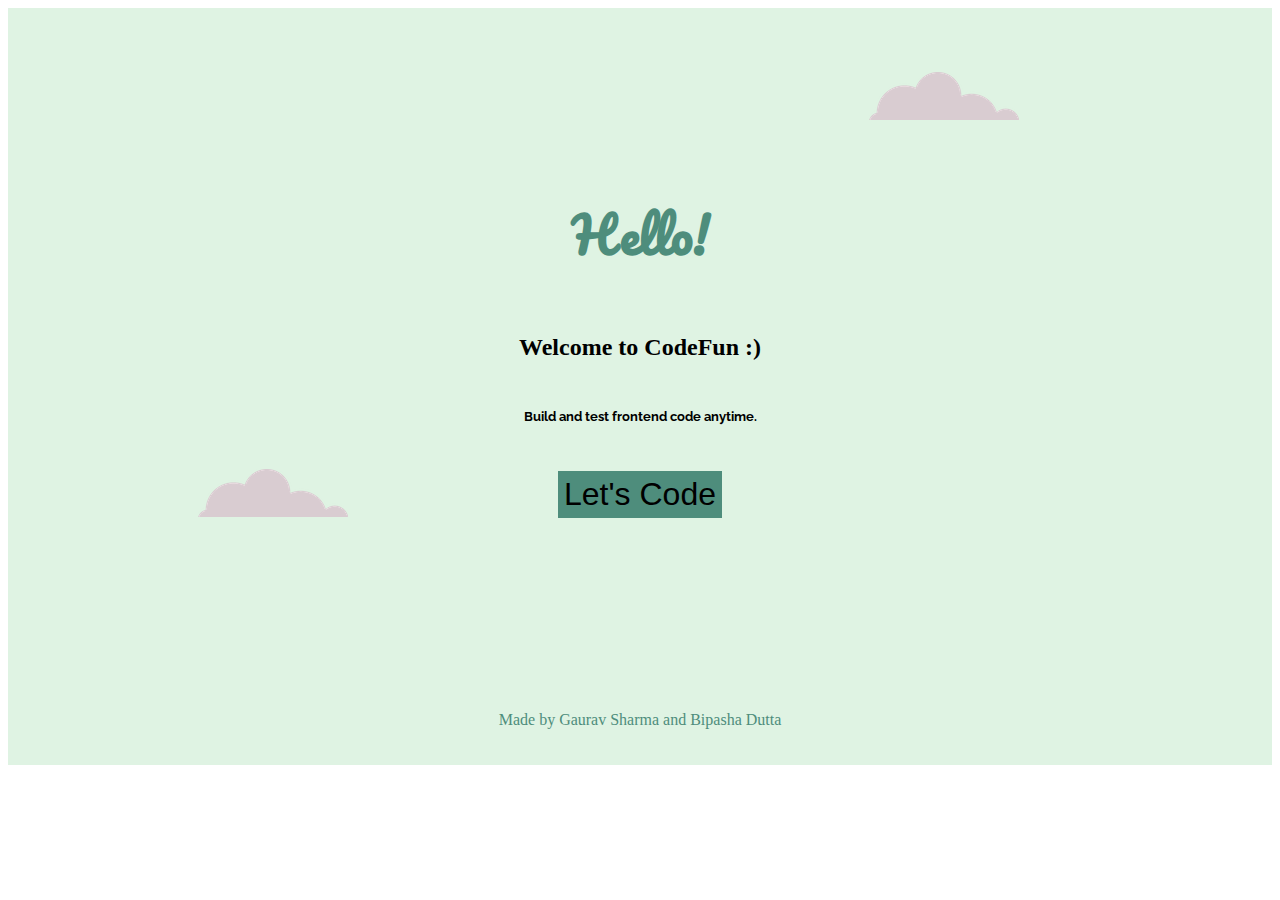
<file: coding/codefun/index.html>
<!DOCTYPE html>
<html lang="en">
<head>

    <meta charset="UTF-8">
    <meta name="viewport" content="width=device-width, initial-scale=1.0">
    <title>Homepage</title>

    <!-- Stylesheets -->
    <link rel="stylesheet" href="styles1.css">
    <link href="https://cdn.jsdelivr.net/npm/bootstrap@5.0.0-beta1/dist/css/bootstrap.min.css" rel="stylesheet" integrity="sha384-giJF6kkoqNQ00vy+HMDP7azOuL0xtbfIcaT9wjKHr8RbDVddVHyTfAAsrekwKmP1" crossorigin="anonymous">

    <!-- Google Fonts -->
    <link rel="preconnect" href="https://fonts.gstatic.com">
    <link href="https://fonts.googleapis.com/css2?family=Pacifico&display=swap" rel="stylesheet">

    <link rel="preconnect" href="https://fonts.gstatic.com">
    <link href="https://fonts.googleapis.com/css2?family=Raleway:ital,wght@1,500&display=swap" rel="stylesheet">


</head>
<body>

    <div class="top-container">
        <img class="top-cloud" src="cloud.png" alt="cloud-img">
        <h1>Hello!</h1>
        <h2>Welcome to CodeFun :)</h2>
        <img class="bottom-cloud" src="cloud.png" alt="cloud-img">
        <h5>Build and test frontend code anytime.</h5>
        <a href="../code/index.html"><button type="button" class="btn btn-primary btn-lg">Let's Code</button></a> 
    </div>

    <div class="bottom-container">
        <p>Made by Gaurav Sharma and Bipasha Dutta</p>
    </div>

</body>
</html>
</file>
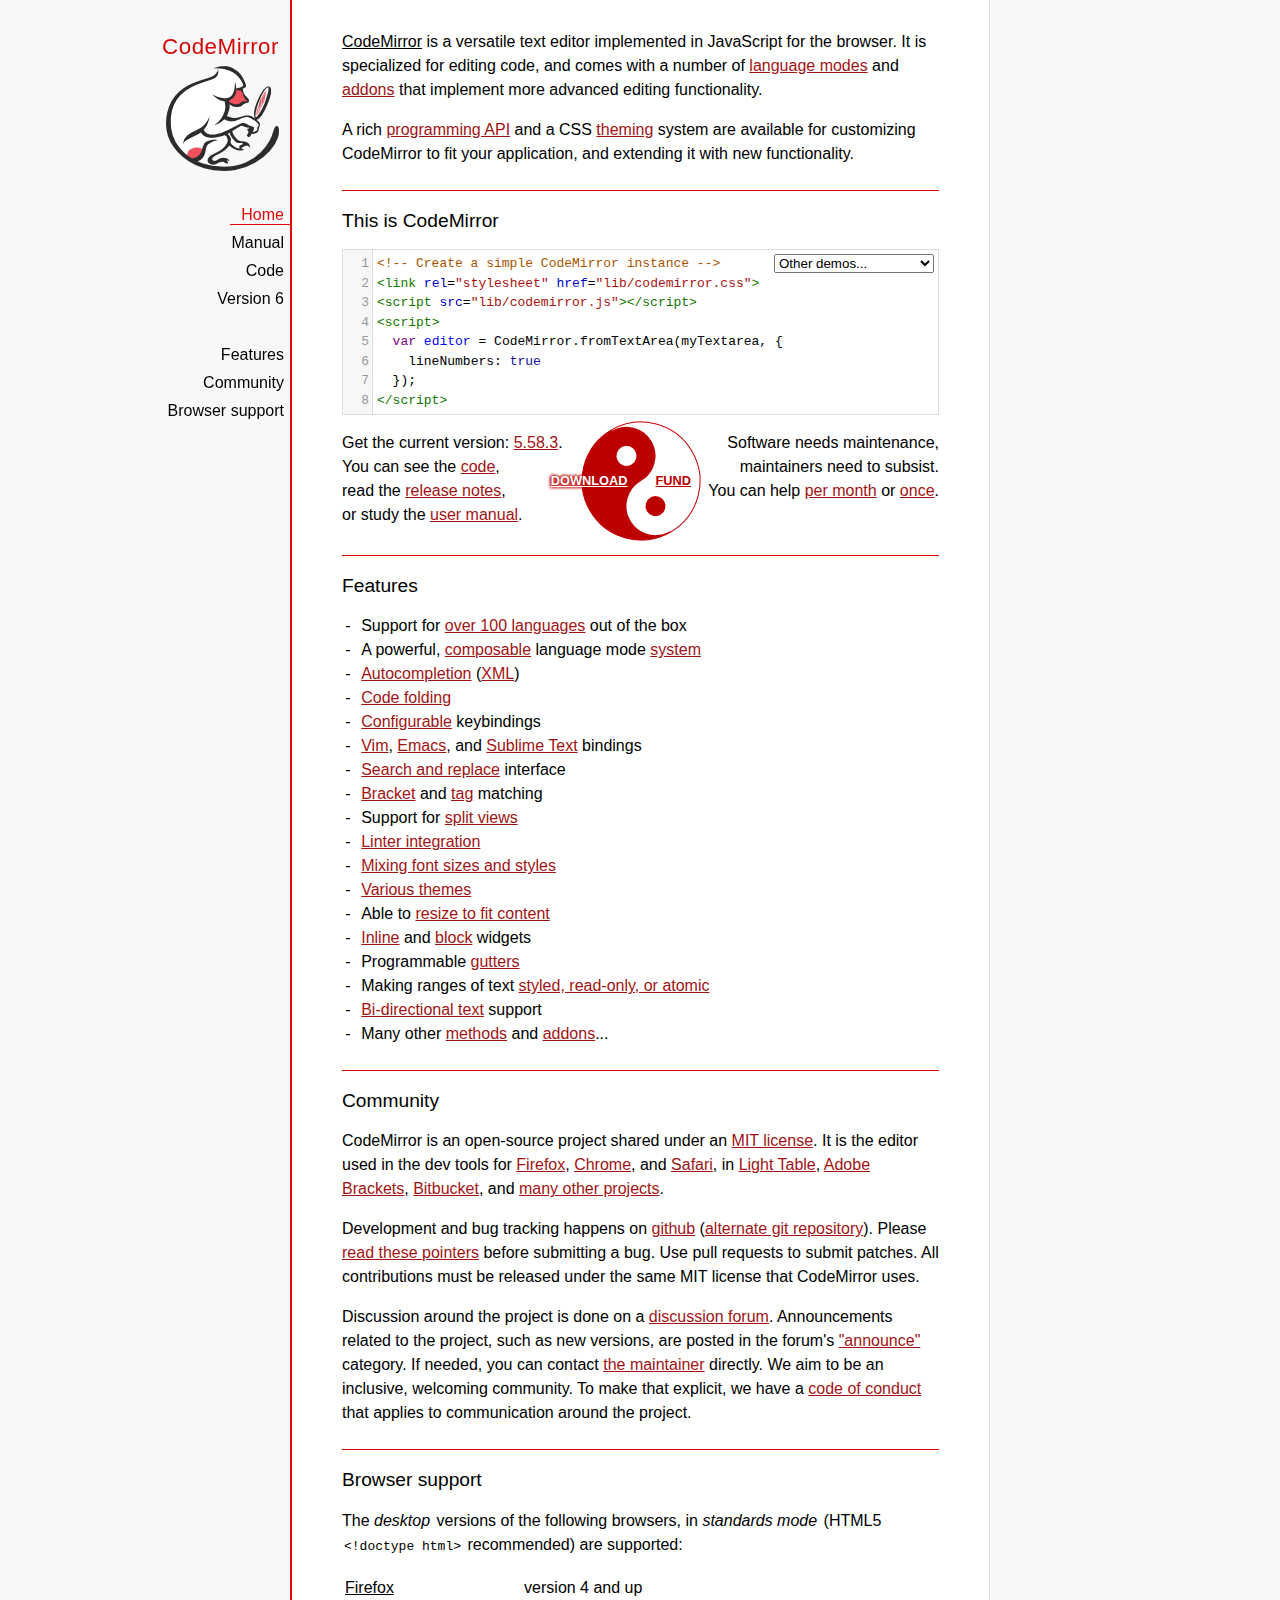
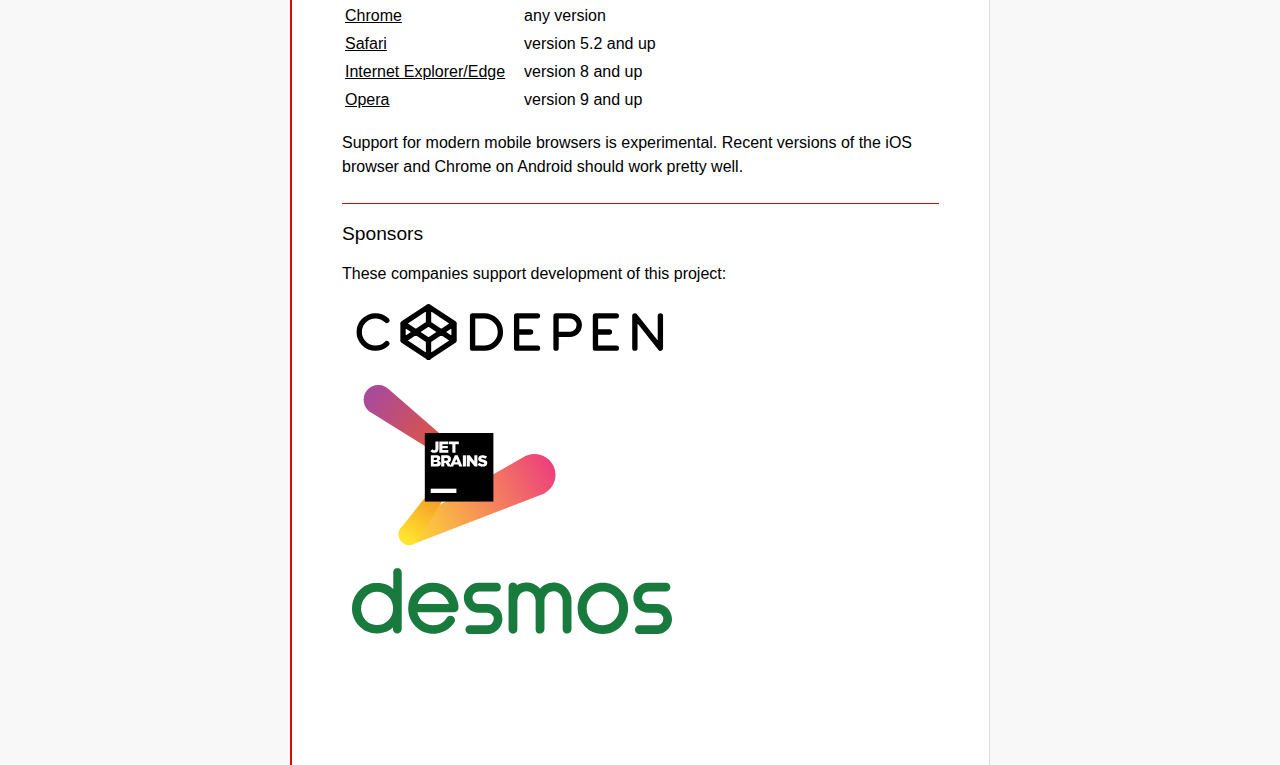
<file: coding/codemirror-5.58.3/index.html>
<!doctype html>

<title>CodeMirror</title>
<meta charset="utf-8"/>

<link rel=stylesheet href="lib/codemirror.css">
<link rel=stylesheet href="doc/docs.css">
<script src="lib/codemirror.js"></script>
<script src="mode/xml/xml.js"></script>
<script src="mode/javascript/javascript.js"></script>
<script src="mode/css/css.js"></script>
<script src="mode/htmlmixed/htmlmixed.js"></script>
<script src="addon/edit/matchbrackets.js"></script>

<script src="doc/activebookmark.js"></script>

<style>
  .CodeMirror { height: auto; border: 1px solid #ddd; }
  .CodeMirror-scroll { max-height: 200px; }
  .CodeMirror pre { padding-left: 7px; line-height: 1.25; }
  .banner { background: #ffc; padding: 6px; border-bottom: 2px solid silver;  }
  .banner div { margin: 0 auto; max-width: 700px; text-align: center; }
</style>

<div id=nav>
  <a href="https://codemirror.net"><h1>CodeMirror</h1><img id=logo src="doc/logo.png"></a>

  <ul>
    <li><a class=active data-default="true" href="#description">Home</a>
    <li><a href="doc/manual.html">Manual</a>
    <li><a href="https://github.com/codemirror/codemirror">Code</a>
    <li><a href="https://codemirror.net/6/">Version 6</a>
  </ul>
  <ul>
    <li><a href="#features">Features</a>
    <li><a href="#community">Community</a>
    <li><a href="#browsersupport">Browser support</a>
  </ul>
</div>

<article>

<section id=description class=first>
  <p><strong>CodeMirror</strong> is a versatile text editor
  implemented in JavaScript for the browser. It is specialized for
  editing code, and comes with a number of <a href="mode/index.html">language modes</a> and <a href="doc/manual.html#addons">addons</a>
  that implement more advanced editing functionality.</p>

  <p>A rich <a href="doc/manual.html#api">programming API</a> and a
  CSS <a href="doc/manual.html#styling">theming</a> system are
  available for customizing CodeMirror to fit your application, and
  extending it with new functionality.</p>
</section>

<section id=demo>
  <h2>This is CodeMirror</h2>
  <form style="position: relative; margin-top: .5em;"><textarea id=demotext>
<!-- Create a simple CodeMirror instance -->
<link rel="stylesheet" href="lib/codemirror.css">
<script src="lib/codemirror.js"></script>
<script>
  var editor = CodeMirror.fromTextArea(myTextarea, {
    lineNumbers: true
  });
</script></textarea>
  <select id="demolist" onchange="document.location = this.options[this.selectedIndex].value;">
    <option value="#">Other demos...</option>
    <option value="demo/complete.html">Autocompletion</option>
    <option value="demo/folding.html">Code folding</option>
    <option value="demo/theme.html">Themes</option>
    <option value="mode/htmlmixed/index.html">Mixed language modes</option>
    <option value="demo/bidi.html">Bi-directional text</option>
    <option value="demo/variableheight.html">Variable font sizes</option>
    <option value="demo/search.html">Search interface</option>
    <option value="demo/vim.html">Vim bindings</option>
    <option value="demo/emacs.html">Emacs bindings</option>
    <option value="demo/sublime.html">Sublime Text bindings</option>
    <option value="demo/tern.html">Tern integration</option>
    <option value="demo/merge.html">Merge/diff interface</option>
    <option value="demo/fullscreen.html">Full-screen editor</option>
    <option value="demo/simplescrollbars.html">Custom scrollbars</option>
  </select></form>
  <script>
    var editor = CodeMirror.fromTextArea(document.getElementById("demotext"), {
      lineNumbers: true,
      mode: "text/html",
      matchBrackets: true
    });
  </script>

  <div class=actions>
    <div class=actionspicture>
      <img src="doc/yinyang.png" class=yinyang>
      <div class="actionlink download">
        <a href="https://codemirror.net/codemirror.zip">DOWNLOAD</a>
      </div>
      <div class="actionlink fund">
        <a href="https://marijnhaverbeke.nl/fund/">FUND</a>
      </div>
    </div>
    <div class=actionsleft>
      Get the current version: <a href="https://codemirror.net/codemirror.zip">5.58.3</a>.<br>
      You can see the <a href="https://github.com/codemirror/codemirror" title="Github repository">code</a>,<br>
      read the <a href="doc/releases.html">release notes</a>,<br>
      or study the <a href="doc/manual.html">user manual</a>.
    </div>
    <div class=actionsright>
      Software needs maintenance,<br>
      maintainers need to subsist.<br>
      You can help <a href="https://marijnhaverbeke.nl/fund/" title="Set up a monthly contribution">per month</a> or
      <a title="Donate with PayPal" href="https://www.paypal.me/marijnhaverbeke">once</a>.
    </div>
  </div>

</section>

<section id=features>
  <h2>Features</h2>
  <ul>
    <li>Support for <a href="mode/index.html">over 100 languages</a> out of the box
    <li>A powerful, <a href="mode/htmlmixed/index.html">composable</a> language mode <a href="doc/manual.html#modeapi">system</a>
    <li><a href="doc/manual.html#addon_show-hint">Autocompletion</a> (<a href="demo/xmlcomplete.html">XML</a>)
    <li><a href="doc/manual.html#addon_foldcode">Code folding</a>
    <li><a href="doc/manual.html#option_extraKeys">Configurable</a> keybindings
    <li><a href="demo/vim.html">Vim</a>, <a href="demo/emacs.html">Emacs</a>, and <a href="demo/sublime.html">Sublime Text</a> bindings
    <li><a href="doc/manual.html#addon_search">Search and replace</a> interface
    <li><a href="doc/manual.html#addon_matchbrackets">Bracket</a> and <a href="doc/manual.html#addon_matchtags">tag</a> matching
    <li>Support for <a href="demo/buffers.html">split views</a>
    <li><a href="doc/manual.html#addon_lint">Linter integration</a>
    <li><a href="demo/variableheight.html">Mixing font sizes and styles</a>
    <li><a href="demo/theme.html">Various themes</a>
    <li>Able to <a href="demo/resize.html">resize to fit content</a>
    <li><a href="doc/manual.html#mark_replacedWith">Inline</a> and <a href="doc/manual.html#addLineWidget">block</a> widgets
    <li>Programmable <a href="demo/marker.html">gutters</a>
    <li>Making ranges of text <a href="doc/manual.html#markText">styled, read-only, or atomic</a>
    <li><a href="demo/bidi.html">Bi-directional text</a> support
    <li>Many other <a href="doc/manual.html#api">methods</a> and <a href="doc/manual.html#addons">addons</a>...
  </ul>
</section>

<section id=community>
  <h2>Community</h2>

  <p>CodeMirror is an open-source project shared under
  an <a href="LICENSE">MIT license</a>. It is the editor used in the
  dev tools for
  <a href="https://hacks.mozilla.org/2013/11/firefox-developer-tools-episode-27-edit-as-html-codemirror-more/">Firefox</a>,
  <a href="https://developers.google.com/chrome-developer-tools/">Chrome</a>,
  and <a href="https://developer.apple.com/safari/tools/">Safari</a>, in <a href="http://www.lighttable.com/">Light
  Table</a>, <a href="http://brackets.io/">Adobe
  Brackets</a>, <a href="http://blog.bitbucket.org/2013/05/14/edit-your-code-in-the-cloud-with-bitbucket/">Bitbucket</a>,
  and <a href="doc/realworld.html">many other projects</a>.</p>

  <p>Development and bug tracking happens
  on <a href="https://github.com/codemirror/CodeMirror/">github</a>
  (<a href="http://marijnhaverbeke.nl/git/codemirror">alternate git
  repository</a>).
  Please <a href="https://codemirror.net/doc/reporting.html">read these
  pointers</a> before submitting a bug. Use pull requests to submit
  patches. All contributions must be released under the same MIT
  license that CodeMirror uses.</p>

  <p>Discussion around the project is done on
  a <a href="https://discuss.codemirror.net">discussion forum</a>.
  Announcements related to the project, such as new versions, are
  posted in the
  forum's <a href="https://discuss.codemirror.net/c/announce">"announce"</a>
  category. If needed, you can
  contact <a href="mailto:marijnh@gmail.com">the maintainer</a>
  directly. We aim to be an inclusive, welcoming community. To make
  that explicit, we have
  a <a href="http://contributor-covenant.org/version/1/1/0/">code of
  conduct</a> that applies to communication around the project.</p>
</section>

<section id=browsersupport>
  <h2>Browser support</h2>
  <p>The <em>desktop</em> versions of the following browsers,
  in <em>standards mode</em> (HTML5 <code>&lt;!doctype html></code>
  recommended) are supported:</p>
  <table style="margin-bottom: 1em">
    <tr><th>Firefox</th><td>version 4 and up</td></tr>
    <tr><th>Chrome</th><td>any version</td></tr>
    <tr><th>Safari</th><td>version 5.2 and up</td></tr>
    <tr><th style="padding-right: 1em;">Internet Explorer/Edge</th><td>version 8 and up</td></tr>
    <tr><th>Opera</th><td>version 9 and up</td></tr>
  </table>
  <p>Support for modern mobile browsers is experimental. Recent
  versions of the iOS browser and Chrome on Android should work
  pretty well.</p>
</section>

<section id=sponsors>
  <style>
    ul.sponsor-list { padding-left: 10px }
    ul.sponsor-list li { list-style: none; margin-bottom: 1em }
    ul.sponsor-list img { max-width: 80%; max-height: 10em; width: 20em }
  </style>

  <h2>Sponsors</h2>
  <p>These companies support development of this project:</p>
  <ul class=sponsor-list>
    <li><a href="https://codepen.io/"><img src='data:image/svg+xml;utf8,<svg xmlns="http://www.w3.org/2000/svg" viewBox="0 0 138 26"><path fill="none" stroke="black" stroke-width="2.3" stroke-linecap="round" stroke-linejoin="round" d="M15 8a7 7 0 100 10m7-8.7L33 2l11 7.3v7.4L33 24l-11-7.3zm0 0l11 7.4 11-7.4m0 7.4L33 9.3l-11 7.4M33 2v7.3m0 7.4V24M52 6h5a7 7 0 010 14h-5zm28 0h-9v14h9m-9-7h6m11 1h6a4 4 0 000-8h-6v14m26-14h-9v14h9m-9-7h6m11 7V6l11 14V6"/></svg>' alt="CodePen"></a></li>
    <li><a href="https://www.jetbrains.com/"><img src="data:image/svg+xml,%3Csvg xmlns='http://www.w3.org/2000/svg' viewBox='39 0 142.7 119'%3E%3ClinearGradient id='SVGID_1_' gradientUnits='userSpaceOnUse' x1='4.7875' y1='6.8451' x2='75.7999' y2='54.4038'%3E%3Cstop offset='0' stop-color='%23AA4A9B'/%3E%3Cstop offset='1' stop-color='%23F05922'/%3E%3C/linearGradient%3E%3Cpath fill='url(%23SVGID_1_)' d='M81.3,57.6L18.7,3.1c-1.9-1.8-4.5-3-7.3-3.1C5.2-0.2,0.2,4.6,0,10.7c-0.1,4.3,2.3,8.1,5.8,10l70.4,43.7c0.1,0.1,0.2,0.1,0.3,0.2c2.1,1.1,4.6,0.4,5.8-1.6C83.4,61.2,82.9,58.9,81.3,57.6z'/%3E%3ClinearGradient id='SVGID_2_' gradientUnits='userSpaceOnUse' x1='28.3538' y1='119.6551' x2='139.5938' y2='60.2551'%3E%3Cstop offset='0' stop-color='%23FFE42E'/%3E%3Cstop offset='1' stop-color='%23ED417C'/%3E%3C/linearGradient%3E%3Cpath fill='url(%23SVGID_2_)' d='M142.7,66.3c-0.3-8.6-7.6-15.3-16.2-14.9c-2.7,0.1-5.3,0.9-7.5,2.2l-88,50.1c0,0-0.1,0-0.1,0.1c-3,1.2-5,4.2-4.9,7.6c0.2,4.4,3.8,7.8,8.2,7.6c1,0,2-0.3,2.9-0.7l95.9-37c0,0,0.1,0,0.2-0.1C138.9,78.8,142.9,73,142.7,66.3z'/%3E%3ClinearGradient id='SVGID_3_' gradientUnits='userSpaceOnUse' x1='31.6974' y1='114.3816' x2='72.0174' y2='55.3416'%3E%3Cstop offset='0' stop-color='%23FFE42E'/%3E%3Cstop offset='1' stop-color='%23F05922'/%3E%3C/linearGradient%3E%3Cpath fill='url(%23SVGID_3_)' d='M71.8,64c1.1-2.1,0.3-4.7-1.8-5.7c-1.9-1-4.2-0.4-5.4,1.3l-37.1,47.1c0,0,0,0.1-0.1,0.2c-1.8,2.7-1.8,6.3,0.3,9c2.6,3.5,7.5,4.2,11,1.7c1-0.8,1.8-1.8,2.4-2.8l30.5-50.2C71.6,64.3,71.7,64.1,71.8,64z'/%3E%3Crect x='45.5' y='35.7' width='51' height='51'/%3E%3Crect x='49.9' y='77.1' fill='%23fff' width='19.1' height='3.2'/%3E%3Cpath fill='%23fff' d='M49.7,49.1l1.5-1.4c0.4,0.5,0.8,0.8,1.3,0.8c0.6,0,0.9-0.4,0.9-1.2V42h2.3v5.3c0,1-0.3,1.8-0.8,2.3c-0.5,0.5-1.3,0.8-2.3,0.8C51.2,50.5,50.3,49.9,49.7,49.1z'/%3E%3Cpath fill='%23fff' d='M56.3,42h6.7V44h-4.4v1.3h4v1.8h-4v1.3H63v2h-6.7V42z'/%3E%3Cpath fill='%23fff' d='M66,44.1h-2.5v-2h7.3v2h-2.5v6.3H66V44.1z'/%3E%3Cpath fill='%23fff' d='M49.9,52.3h4.3c1,0,1.8,0.3,2.3,0.7c0.3,0.3,0.5,0.8,0.5,1.4v0c0,1-0.5,1.5-1.3,1.9c1,0.3,1.7,0.9,1.7,2v0c0,1.4-1.2,2.3-3.1,2.3h-4.3V52.3z M54.7,54.9c0-0.5-0.4-0.7-1-0.7h-1.5v1.5h1.4C54.3,55.6,54.7,55.4,54.7,54.9L54.7,54.9z M53.9,57.2h-1.8v1.5h1.8c0.7,0,1.1-0.3,1.1-0.8v0C55,57.5,54.7,57.2,53.9,57.2z'/%3E%3Cpath fill='%23fff' d='M57.7,52.3h3.9c1.3,0,2.2,0.3,2.7,0.9c0.5,0.5,0.7,1.1,0.7,1.9v0c0,1.3-0.7,2.1-1.7,2.6l2,2.9h-2.6L61,58.1h-1v2.5h-2.3V52.3z M61.5,56.3c0.8,0,1.2-0.4,1.2-1v0c0-0.7-0.5-1-1.2-1H60v2H61.5z'/%3E%3Cpath fill='%23fff' d='M67.8,52.2H70l3.5,8.4h-2.5l-0.6-1.5h-3.2l-0.6,1.5h-2.4L67.8,52.2z M69.8,57.3L68.9,55l-0.9,2.4H69.8z'/%3E%3Cpath fill='%23fff' d='M73.8,52.3h2.3v8.3h-2.3V52.3z'/%3E%3Cpath fill='%23fff' d='M76.7,52.3h2.2l3.4,4.4v-4.4h2.3v8.3h-2L79,56.1v4.6h-2.3V52.3z'/%3E%3Cpath fill='%23fff' d='M84.7,59.4l1.3-1.5c0.8,0.7,1.7,1,2.7,1c0.6,0,1-0.2,1-0.6v0c0-0.4-0.3-0.5-1.4-0.8c-1.8-0.4-3.1-0.9-3.1-2.6v0c0-1.5,1.2-2.7,3.2-2.7c1.4,0,2.5,0.4,3.4,1.1l-1.2,1.6c-0.8-0.5-1.6-0.8-2.3-0.8c-0.6,0-0.8,0.2-0.8,0.5v0c0,0.4,0.3,0.5,1.4,0.8c1.9,0.4,3.1,1,3.1,2.6v0c0,1.7-1.3,2.7-3.4,2.7C87.1,60.8,85.7,60.3,84.7,59.4z'/%3E%3C/svg%3E%0A" alt="JetBrains"></a>
    <li><a href="https://www.desmos.com/"><img src='data:image/svg+xml,%3Csvg xmlns="http://www.w3.org/2000/svg" viewBox="0 0 107.05 22.17" fill="%23187a3d"%3E%3Cpath d="M89.91 7.50c-1.62-1.67-3.64-2.53-5.98-2.53-2.34 0-4.36.85-5.99 2.53s-2.45 3.73-2.45 6.1a8.4 8.4 0 0 0 2.43 6.02 8.13 8.13 0 0 0 6.02 2.51c2.37 0 4.4-.85 6-2.51 1.6-1.68 2.43-3.7 2.43-6.05a8.41 8.41 0 0 0-2.46-6.07m-5.98.41c1.47 0 2.72.56 3.81 1.68a5.6 5.6 0 0 1 1.61 4.01c0 1.58-.52 2.88-1.6 3.98-1.06 1.1-2.32 1.63-3.87 1.63-1.53 0-2.8-.53-3.82-1.61-1.05-1.1-1.56-2.4-1.56-3.97 0-1.58.53-2.90 1.61-4.05 1.07-1.13 2.32-1.68 3.80-1.68M15.25 0a1.47 1.47 0 0 0-1.44 1.25l-.00 5.78c-1.27-1.12-2.75-1.8-4.42-1.97h-.04c-.10-.01-.22-.01-.32-.03l-.33-.03a10.1 10.1 0 0 0-.76.01l-.06.01c-.11 0-.23.01-.34.02l-.43.04-.09.02-.28.04c-.14.01-.26.06-.41.08a7.94 7.94 0 0 0-3.55 1.98l-.04.02-.37.4-.18.21a7.34 7.34 0 0 0-.52.65 1.78 1.78 0 0 0-.15.21l-.04.06C.46 10.17 0 11.79 0 13.55l.00.44.07.78.05.33.07.33.05.26c.36 1.41 1.08 2.7 2.15 3.80a8.59 8.59 0 0 0 1.38 1.17l.23.15c.03.02.06.03.09.05l.03.01c.19.12.4.22.57.32l.38.17c.99.41 2.09.62 3.26.62h.04l.39-.01a1.36 1.36 0 0 0 .19-.01h.05l.18-.01c.04-.01.09-.01.12-.01a7.86 7.86 0 0 0 4.42-1.93v.67l.00.07a1.47 1.47 0 0 0 1.26 1.24h.38c.73-.1 1.27-.73 1.27-1.46V1.47c0-.8-.65-1.47-1.46-1.47M13.74 13.59c0 1.57-.51 2.85-1.57 3.94s-2.30 1.62-3.82 1.62a5.39 5.39 0 0 1-1.87-.32c-.02-.00-.04-.00-.05-.01l-.07-.03c-.64-.25-1.26-.67-1.79-1.23a5.46 5.46 0 0 1-1.38-2.58c-.1-.43-.14-.88-.14-1.34 0-1.57.51-2.87 1.58-4.01C5.66 8.48 6.9 7.94 8.36 7.94c1.47 0 2.69.54 3.77 1.67 1.1 1.13 1.60 2.43 1.60 3.97m21.89-.36c0-.2-.02-.43-.03-.65-.13-1.25-.52-2.41-1.15-3.45-.34-.57-.75-1.11-1.25-1.62-1.2-1.24-2.64-2.05-4.26-2.37l-.13-.01c-.11-.03-.24-.04-.35-.06l-.52-.05-.33-.02a11.34 11.34 0 0 0-.82 0c-1.50.07-2.88.50-4.08 1.30a7.49 7.49 0 0 0-.50.36l-.63.54-.32.31a8.49 8.49 0 0 0-2.45 6.10c0 1.1.19 2.17.57 3.14.39 1.03 1.02 2 1.86 2.86l.62.59a9.28 9.28 0 0 0 1.00.74l.72.39a8.75 8.75 0 0 0 1.96.64l.43.07.42.04c.13.01.26.02.40.02l.06.00a4.88 4.88 0 0 0 .37.01h.04l.39-.01.28-.01.12-.01a7.97 7.97 0 0 0 5.15-2.47c.32-.33.61-.68.86-1.04a4.51 4.51 0 0 0 .27-.40l.04-.08a1.45 1.45 0 0 0 .10-.53 1.5 1.5 0 0 0-1.50-1.49c-.5 0-.95.24-1.24.65a5.5 5.5 0 0 1-.71.89c-1.05 1.1-2.32 1.63-3.87 1.63-1.53 0-2.78-.53-3.83-1.61a7.25 7.25 0 0 1-.50-.6l-.05-.09c-.12-.18-.24-.36-.36-.60a5.01 5.01 0 0 1-.50-1.49h12.45l.11-.02c.62-.13 1.1-.65 1.16-1.30v-.04l-.01-.24m-13.64-1.11a5.36 5.36 0 0 1 .68-1.57l.04-.07c.2-.30.43-.58.7-.87 1.07-1.13 2.31-1.68 3.79-1.68s2.73.56 3.81 1.68c.50.53.89 1.11 1.17 1.74a5.44 5.44 0 0 1 .25.76zm51.46-1.14v9.57a1.48 1.48 0 0 1-1.48 1.47c-.75 0-1.39-.55-1.47-1.32v-9.68a3.2 3.2 0 0 0-.91-2.30c-.56-.57-1.19-.9-1.93-.94-.06-.01-.14-.01-.22-.01-.84 0-1.53.31-2.13.95a3.19 3.19 0 0 0-.91 2.14v.13l.00.09-.00.02v9.45a1.47 1.47 0 0 1-1.47 1.47 1.47 1.47 0 0 1-1.48-1.32l-.00-.05.01-9.64c-.01-.07-.01-.12-.01-.17-.02-.46-.41-1.37-.41-1.37s-.30-.53-.50-.74c-.60-.63-1.31-.95-2.15-.95-.83 0-1.52.31-2.13.95a3.2 3.2 0 0 0-.92 2.3v9.73a1.48 1.48 0 0 1-1.47 1.28 1.48 1.48 0 0 1-1.47-1.47V6.33c0-.82.66-1.48 1.47-1.48.60 0 1.14.38 1.37.91l.32-.21a5.89 5.89 0 0 1 2.83-.7c1.5 0 2.82.5 3.92 1.46a3.73 3.73 0 0 1 .34.34l.27.28.26-.28.35-.34a5.76 5.76 0 0 1 3.90-1.46l.50.02c1.3.1 2.45.58 3.42 1.46l.34.33a5.99 5.99 0 0 1 1.74 4.32"/%3E%3Cpath d="M50.32 17.13c0 2.74-2.21 4.98-4.94 5.03h-5.98a1.45 1.45 0 0 1-1.44-1.45c0-.8.64-1.44 1.45-1.44h5.91a2.13 2.13 0 0 0 2.1-2.13 2.13 2.13 0 0 0-2.12-2.12h-2.86c-2.77 0-5.03-2.24-5.03-5.02a5.04 5.04 0 0 1 5.03-5.03h5.91a1.46 1.46 0 0 1 1.45 1.46 1.46 1.46 0 0 1-1.45 1.44h-5.91c-1.17 0-2.12.95-2.12 2.12 0 1.15.94 2.1 2.1 2.12h.05c.01 0 .04 0 .09-.00h2.73c.70 0 1.39.14 2.03.43a5.04 5.04 0 0 1 3 4.59m56.74-.00c0 2.74-2.22 5-4.95 5.03h-5.98a1.46 1.46 0 0 1-1.45-1.45 1.45 1.45 0 0 1 1.45-1.44h5.9c1.15-.01 2.10-.96 2.10-2.13a2.13 2.13 0 0 0-2.12-2.12h-2.63c-.07.01-.14.01-.22.01-2.77 0-5.03-2.24-5.03-5.03a5.04 5.04 0 0 1 5.03-5.03h5.90a1.47 1.47 0 0 1 1.45 1.46c0 .79-.65 1.45-1.45 1.45h-5.90a2.13 2.13 0 0 0-2.13 2.12 2.14 2.14 0 0 0 2.10 2.12h.05c.01 0 .05 0 .08-.00h2.74a4.87 4.87 0 0 1 2.03.43c1.82.8 3 2.61 3 4.59"/%3E%3C/svg%3E%0A' alt=desmos></a></li>

  </ul>
</section>

</article>
</file>
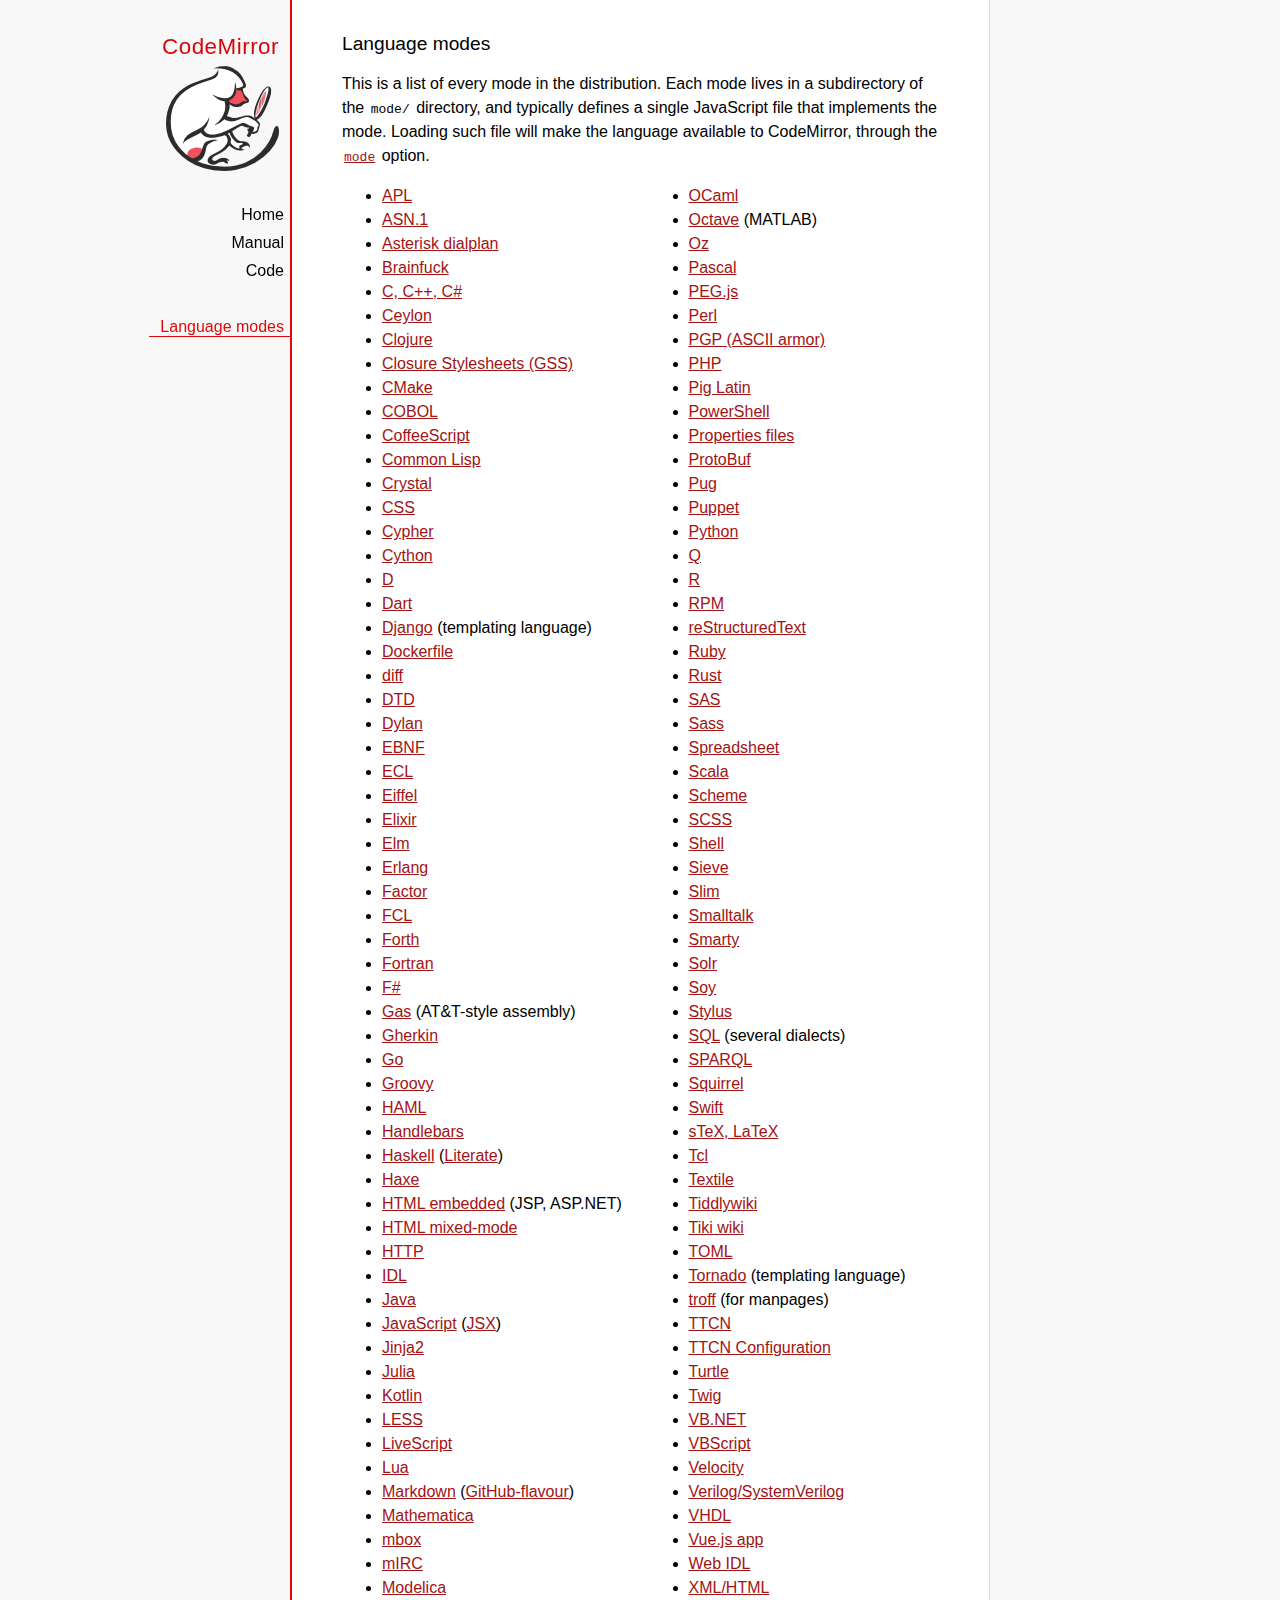
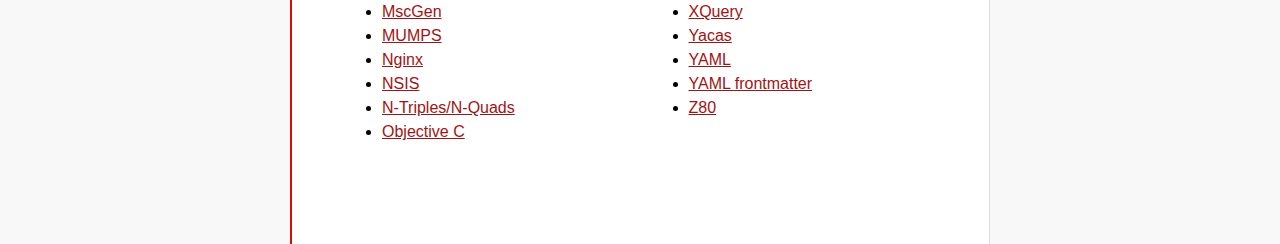
<file: coding/codemirror-5.58.3/mode/index.html>
<!doctype html>

<title>CodeMirror: Language Modes</title>
<meta charset="utf-8"/>
<link rel=stylesheet href="../doc/docs.css">

<div id=nav>
  <a href="https://codemirror.net"><h1>CodeMirror</h1><img id=logo src="../doc/logo.png"></a>

  <ul>
    <li><a href="../index.html">Home</a>
    <li><a href="../doc/manual.html">Manual</a>
    <li><a href="https://github.com/codemirror/codemirror">Code</a>
  </ul>
  <ul>
    <li><a class=active href="#">Language modes</a>
  </ul>
</div>

<article>

  <h2>Language modes</h2>

  <p>This is a list of every mode in the distribution. Each mode lives
in a subdirectory of the <code>mode/</code> directory, and typically
defines a single JavaScript file that implements the mode. Loading
such file will make the language available to CodeMirror, through
the <a href="../doc/manual.html#option_mode"><code>mode</code></a>
option.</p>

  <div style="-webkit-columns: 100px 2; -moz-columns: 100px 2; columns: 100px 2;">
    <ul style="margin-top: 0">
      <li><a href="apl/index.html">APL</a></li>
      <li><a href="asn.1/index.html">ASN.1</a></li>
      <li><a href="asterisk/index.html">Asterisk dialplan</a></li>
      <li><a href="brainfuck/index.html">Brainfuck</a></li>
      <li><a href="clike/index.html">C, C++, C#</a></li>
      <li><a href="clike/index.html">Ceylon</a></li>
      <li><a href="clojure/index.html">Clojure</a></li>
      <li><a href="css/gss.html">Closure Stylesheets (GSS)</a></li>
      <li><a href="cmake/index.html">CMake</a></li>
      <li><a href="cobol/index.html">COBOL</a></li>
      <li><a href="coffeescript/index.html">CoffeeScript</a></li>
      <li><a href="commonlisp/index.html">Common Lisp</a></li>
      <li><a href="crystal/index.html">Crystal</a></li>
      <li><a href="css/index.html">CSS</a></li>
      <li><a href="cypher/index.html">Cypher</a></li>
      <li><a href="python/index.html">Cython</a></li>
      <li><a href="d/index.html">D</a></li>
      <li><a href="dart/index.html">Dart</a></li>
      <li><a href="django/index.html">Django</a> (templating language)</li>
      <li><a href="dockerfile/index.html">Dockerfile</a></li>
      <li><a href="diff/index.html">diff</a></li>
      <li><a href="dtd/index.html">DTD</a></li>
      <li><a href="dylan/index.html">Dylan</a></li>
      <li><a href="ebnf/index.html">EBNF</a></li>
      <li><a href="ecl/index.html">ECL</a></li>
      <li><a href="eiffel/index.html">Eiffel</a></li>
      <li><a href="https://github.com/optick/codemirror-mode-elixir">Elixir</a></li>
      <li><a href="elm/index.html">Elm</a></li>
      <li><a href="erlang/index.html">Erlang</a></li>
      <li><a href="factor/index.html">Factor</a></li>
      <li><a href="fcl/index.html">FCL</a></li>
      <li><a href="forth/index.html">Forth</a></li>
      <li><a href="fortran/index.html">Fortran</a></li>
      <li><a href="mllike/index.html">F#</a></li>
      <li><a href="gas/index.html">Gas</a> (AT&amp;T-style assembly)</li>
      <li><a href="gherkin/index.html">Gherkin</a></li>
      <li><a href="go/index.html">Go</a></li>
      <li><a href="groovy/index.html">Groovy</a></li>
      <li><a href="haml/index.html">HAML</a></li>
      <li><a href="handlebars/index.html">Handlebars</a></li>
      <li><a href="haskell/index.html">Haskell</a> (<a href="haskell-literate/index.html">Literate</a>)</li>
      <li><a href="haxe/index.html">Haxe</a></li>
      <li><a href="htmlembedded/index.html">HTML embedded</a> (JSP, ASP.NET)</li>
      <li><a href="htmlmixed/index.html">HTML mixed-mode</a></li>
      <li><a href="http/index.html">HTTP</a></li>
      <li><a href="idl/index.html">IDL</a></li>
      <li><a href="clike/index.html">Java</a></li>
      <li><a href="javascript/index.html">JavaScript</a> (<a href="jsx/index.html">JSX</a>)</li>
      <li><a href="jinja2/index.html">Jinja2</a></li>
      <li><a href="julia/index.html">Julia</a></li>
      <li><a href="clike/index.html">Kotlin</a></li>
      <li><a href="css/less.html">LESS</a></li>
      <li><a href="livescript/index.html">LiveScript</a></li>
      <li><a href="lua/index.html">Lua</a></li>
      <li><a href="markdown/index.html">Markdown</a> (<a href="gfm/index.html">GitHub-flavour</a>)</li>
      <li><a href="mathematica/index.html">Mathematica</a></li>
      <li><a href="mbox/index.html">mbox</a></li>
      <li><a href="mirc/index.html">mIRC</a></li>
      <li><a href="modelica/index.html">Modelica</a></li>
      <li><a href="mscgen/index.html">MscGen</a></li>
      <li><a href="mumps/index.html">MUMPS</a></li>
      <li><a href="nginx/index.html">Nginx</a></li>
      <li><a href="nsis/index.html">NSIS</a></li>
      <li><a href="ntriples/index.html">N-Triples/N-Quads</a></li>
      <li><a href="clike/index.html">Objective C</a></li>
      <li><a href="mllike/index.html">OCaml</a></li>
      <li><a href="octave/index.html">Octave</a> (MATLAB)</li>
      <li><a href="oz/index.html">Oz</a></li>
      <li><a href="pascal/index.html">Pascal</a></li>
      <li><a href="pegjs/index.html">PEG.js</a></li>
      <li><a href="perl/index.html">Perl</a></li>
      <li><a href="asciiarmor/index.html">PGP (ASCII armor)</a></li>
      <li><a href="php/index.html">PHP</a></li>
      <li><a href="pig/index.html">Pig Latin</a></li>
      <li><a href="powershell/index.html">PowerShell</a></li>
      <li><a href="properties/index.html">Properties files</a></li>
      <li><a href="protobuf/index.html">ProtoBuf</a></li>
      <li><a href="pug/index.html">Pug</a></li>
      <li><a href="puppet/index.html">Puppet</a></li>
      <li><a href="python/index.html">Python</a></li>
      <li><a href="q/index.html">Q</a></li>
      <li><a href="r/index.html">R</a></li>
      <li><a href="rpm/index.html">RPM</a></li>
      <li><a href="rst/index.html">reStructuredText</a></li>
      <li><a href="ruby/index.html">Ruby</a></li>
      <li><a href="rust/index.html">Rust</a></li>
      <li><a href="sas/index.html">SAS</a></li>
      <li><a href="sass/index.html">Sass</a></li>
      <li><a href="spreadsheet/index.html">Spreadsheet</a></li>
      <li><a href="clike/scala.html">Scala</a></li>
      <li><a href="scheme/index.html">Scheme</a></li>
      <li><a href="css/scss.html">SCSS</a></li>
      <li><a href="shell/index.html">Shell</a></li>
      <li><a href="sieve/index.html">Sieve</a></li>
      <li><a href="slim/index.html">Slim</a></li>
      <li><a href="smalltalk/index.html">Smalltalk</a></li>
      <li><a href="smarty/index.html">Smarty</a></li>
      <li><a href="solr/index.html">Solr</a></li>
      <li><a href="soy/index.html">Soy</a></li>
      <li><a href="stylus/index.html">Stylus</a></li>
      <li><a href="sql/index.html">SQL</a> (several dialects)</li>
      <li><a href="sparql/index.html">SPARQL</a></li>
      <li><a href="clike/index.html">Squirrel</a></li>
      <li><a href="swift/index.html">Swift</a></li>
      <li><a href="stex/index.html">sTeX, LaTeX</a></li>
      <li><a href="tcl/index.html">Tcl</a></li>
      <li><a href="textile/index.html">Textile</a></li>
      <li><a href="tiddlywiki/index.html">Tiddlywiki</a></li>
      <li><a href="tiki/index.html">Tiki wiki</a></li>
      <li><a href="toml/index.html">TOML</a></li>
      <li><a href="tornado/index.html">Tornado</a> (templating language)</li>
      <li><a href="troff/index.html">troff</a> (for manpages)</li>
      <li><a href="ttcn/index.html">TTCN</a></li>
      <li><a href="ttcn-cfg/index.html">TTCN Configuration</a></li>
      <li><a href="turtle/index.html">Turtle</a></li>
      <li><a href="twig/index.html">Twig</a></li>
      <li><a href="vb/index.html">VB.NET</a></li>
      <li><a href="vbscript/index.html">VBScript</a></li>
      <li><a href="velocity/index.html">Velocity</a></li>
      <li><a href="verilog/index.html">Verilog/SystemVerilog</a></li>
      <li><a href="vhdl/index.html">VHDL</a></li>
      <li><a href="vue/index.html">Vue.js app</a></li>
      <li><a href="webidl/index.html">Web IDL</a></li>
      <li><a href="xml/index.html">XML/HTML</a></li>
      <li><a href="xquery/index.html">XQuery</a></li>
      <li><a href="yacas/index.html">Yacas</a></li>
      <li><a href="yaml/index.html">YAML</a></li>
      <li><a href="yaml-frontmatter/index.html">YAML frontmatter</a></li>
      <li><a href="z80/index.html">Z80</a></li>
    </ul>
  </div>

</article>
</file>
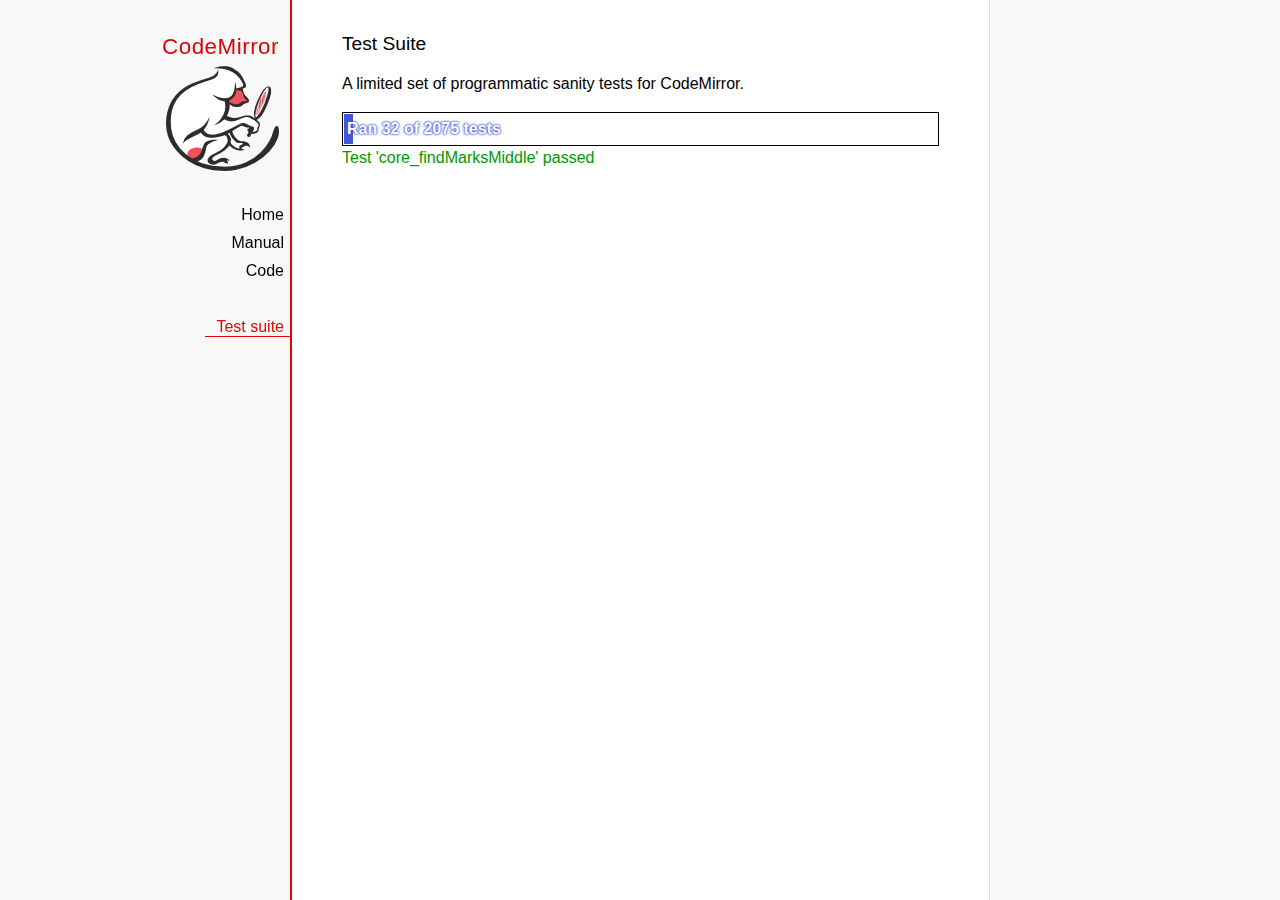
<file: coding/codemirror-5.58.3/test/index.html>
<!doctype html>

<meta charset="utf-8"/>
<title>CodeMirror: Test Suite</title>
<link rel=stylesheet href="../doc/docs.css">

<link rel="stylesheet" href="../lib/codemirror.css">
<link rel="stylesheet" href="mode_test.css">
<script>
  var errored = []
  window.onerror = function(e) { errored.push(e) }
</script>
<script src="../doc/activebookmark.js"></script>
<script src="../lib/codemirror.js"></script>
<script src="../mode/meta.js"></script>
<script src="../addon/mode/overlay.js"></script>
<script src="../addon/mode/multiplex.js"></script>
<script src="../addon/search/searchcursor.js"></script>
<script src="../addon/dialog/dialog.js"></script>
<script src="../addon/edit/matchbrackets.js"></script>
<script src="../addon/hint/sql-hint.js"></script>
<script src="../addon/hint/xml-hint.js"></script>
<script src="../addon/hint/html-hint.js"></script>
<script src="../addon/comment/comment.js"></script>
<script src="../addon/mode/simple.js"></script>
<script src="../mode/css/css.js"></script>
<script src="../mode/clike/clike.js"></script>
<!-- clike must be after css or vim and sublime tests will fail -->
<script src="../mode/clojure/clojure.js"></script>
<script src="../mode/cypher/cypher.js"></script>
<script src="../mode/d/d.js"></script>
<script src="../mode/dockerfile/dockerfile.js"></script>
<script src="../mode/gfm/gfm.js"></script>
<script src="../mode/haml/haml.js"></script>
<script src="../mode/htmlmixed/htmlmixed.js"></script>
<script src="../mode/javascript/javascript.js"></script>
<script src="../mode/jsx/jsx.js"></script>
<script src="../mode/markdown/markdown.js"></script>
<script src="../mode/php/php.js"></script>
<script src="../mode/python/python.js"></script>
<script src="../mode/powershell/powershell.js"></script>
<script src="../mode/ruby/ruby.js"></script>
<script src="../mode/sass/sass.js"></script>
<script src="../mode/shell/shell.js"></script>
<script src="../mode/slim/slim.js"></script>
<script src="../mode/soy/soy.js"></script>
<script src="../mode/sql/sql.js"></script>
<script src="../mode/stex/stex.js"></script>
<script src="../mode/swift/swift.js"></script>
<script src="../mode/textile/textile.js"></script>
<script src="../mode/verilog/verilog.js"></script>
<script src="../mode/xml/xml.js"></script>
<script src="../mode/xquery/xquery.js"></script>
<script src="../keymap/emacs.js"></script>
<script src="../keymap/sublime.js"></script>
<script src="../keymap/vim.js"></script>
<script src="../mode/rust/rust.js"></script>
<script src="../mode/mscgen/mscgen.js"></script>
<script src="../mode/dylan/dylan.js"></script>
<script src="../mode/wast/wast.js"></script>

<style>
  .ok { color: #090; }
  .fail { color: #e00; }
  .error { color: #c90; }
  .done { font-weight: bold; }
  #progress {
  background: #45d;
  color: white;
  text-shadow: 0 0 1px #45d, 0 0 2px #45d, 0 0 3px #45d;
  font-weight: bold;
  white-space: pre;
  }
  #testground {
  visibility: hidden;
  }
  #testground.offscreen {
  visibility: visible;
  position: absolute;
  left: -10000px;
  top: -10000px;
  }
  .CodeMirror { border: 1px solid black; }
</style>

<div id=nav>
  <a href="https://codemirror.net"><h1>CodeMirror</h1><img id=logo src="../doc/logo.png"></a>

  <ul>
    <li><a href="../index.html">Home</a>
    <li><a href="../doc/manual.html">Manual</a>
    <li><a href="https://github.com/codemirror/codemirror">Code</a>
  </ul>
  <ul>
    <li><a class=active href="#">Test suite</a>
  </ul>
</div>

<article>
  <h2>Test Suite</h2>

    <p>A limited set of programmatic sanity tests for CodeMirror.</p>

    <div style="border: 1px solid black; padding: 1px; max-width: 700px;">
      <div style="width: 0px;" id=progress><div style="padding: 3px;">Ran <span id="progress_ran">0</span><span id="progress_total"> of 0</span> tests</div></div>
    </div>
    <p id=status>Please enable JavaScript...</p>
    <div id=output></div>

    <div id=testground></div>

    <script src="driver.js"></script>
    <script src="test.js"></script>
    <script src="doc_test.js"></script>
    <script src="multi_test.js"></script>
    <script src="contenteditable_test.js"></script>
    <script src="scroll_test.js"></script>
    <script src="comment_test.js"></script>
    <script src="search_test.js"></script>
    <script src="mode_test.js"></script>

    <script src="../mode/clike/test.js"></script>
    <script src="../mode/clojure/test.js"></script>
    <script src="../mode/css/test.js"></script>
    <script src="../mode/css/gss_test.js"></script>
    <script src="../mode/css/scss_test.js"></script>
    <script src="../mode/css/less_test.js"></script>
    <script src="../mode/cypher/test.js"></script>
    <script src="../mode/d/test.js"></script>
    <script src="../mode/dockerfile/test.js"></script>
    <script src="../mode/gfm/test.js"></script>
    <script src="../mode/haml/test.js"></script>
    <script src="../mode/javascript/test.js"></script>
    <script src="../mode/jsx/test.js"></script>
    <script src="../mode/markdown/test.js"></script>
    <script src="../mode/php/test.js"></script>
    <script src="../mode/powershell/test.js"></script>
    <script src="../mode/ruby/test.js"></script>
    <script src="../mode/sass/test.js"></script>
    <script src="../mode/shell/test.js"></script>
    <script src="../mode/slim/test.js"></script>
    <script src="../mode/soy/test.js"></script>
    <script src="../mode/stex/test.js"></script>
    <script src="../mode/swift/test.js"></script>
    <script src="../mode/textile/test.js"></script>
    <script src="../mode/verilog/test.js"></script>
    <script src="../mode/xml/test.js"></script>
    <script src="../mode/xquery/test.js"></script>
    <script src="../mode/python/test.js"></script>
    <script src="../mode/rust/test.js"></script>
    <script src="../mode/wast/test.js"></script>
    <script src="../mode/mscgen/mscgen_test.js"></script>
    <script src="../mode/mscgen/xu_test.js"></script>
    <script src="../mode/mscgen/msgenny_test.js"></script>
    <script src="../mode/dylan/test.js"></script>
    <script src="../addon/mode/multiplex_test.js"></script>
    <script src="../addon/fold/foldcode.js"></script>
    <script src="../addon/fold/brace-fold.js"></script>
    <script src="../addon/fold/xml-fold.js"></script>
    <script src="../addon/scroll/annotatescrollbar.js"></script>

    <script src="emacs_test.js"></script>
    <script src="sql-hint-test.js"></script>
    <script src="sublime_test.js"></script>
    <script src="vim_test.js"></script>
    <script src="html-hint-test.js"></script>
    <script src="annotatescrollbar.js"></script>
    <script>
      window.onload = runHarness;
      CodeMirror.on(window, 'hashchange', runHarness);

      function esc(str) {
        return str.replace(/[<&]/, function(ch) { return ch == "<" ? "&lt;" : "&amp;"; });
      }

      var output = document.getElementById("output"),
          progress = document.getElementById("progress"),
          progressRan = document.getElementById("progress_ran").childNodes[0],
          progressTotal = document.getElementById("progress_total").childNodes[0];
      var count = 0,
          failed = 0,
          skipped = 0,
          bad = "",
          running = false, // Flag that states tests are running
          quit = false, // Flag to quit tests ASAP
          verbose = false, // Adds message for *every* test to output
          done = false

      function runHarness(){
        if (running) {
          quit = true;
          setStatus("Restarting tests...", '', true);
          setTimeout(function(){ runHarness(); }, 500);
          return;
        }
        filters = [];
        verbose = false;
        if (window.location.hash.substr(1)){
          var strings = window.location.hash.substr(1).split(",");
          while (strings.length) {
            var s = strings.shift();
            if (s === "verbose")
              verbose = true;
            else
              filters.push(parseTestFilter(decodeURIComponent(s)));
          }
        }
        quit = false;
        running = true;
        setStatus("Loading tests...");
        count = 0;
        failed = 0;
        done = false;
        skipped = 0;
        bad = "";
        totalTests = countTests();
        progressTotal.nodeValue = " of " + totalTests;
        progressRan.nodeValue = count;
        output.innerHTML = '';
        document.getElementById("testground").innerHTML = "<form>" +
          "<textarea id=\"code\" name=\"code\"></textarea>" +
          "<input type=submit value=ok name=submit>" +
          "</form>";
        runTests(displayTest);
      }

      function setStatus(message, className, force){
        if (quit && !force) return;
        if (!message) throw("must provide message");
        var status = document.getElementById("status").childNodes[0];
        status.nodeValue = message;
        status.parentNode.className = className;
      }
      function addOutput(name, className, code){
        var newOutput = document.createElement("dl");
        var newTitle = document.createElement("dt");
        newTitle.className = className;
        newTitle.appendChild(document.createTextNode(name));
        newOutput.appendChild(newTitle);
        var newMessage = document.createElement("dd");
        newMessage.innerHTML = code;
        newOutput.appendChild(newTitle);
        newOutput.appendChild(newMessage);
        output.appendChild(newOutput);
      }
      function displayTest(type, name, customMessage) {
        var message = "???";
        if (type != "done" && type != "skipped") ++count;
        progress.style.width = (count * (progress.parentNode.clientWidth - 2) / (totalTests || 1)) + "px";
        progressRan.nodeValue = count;
        if (type == "ok") {
          message = "Test '" + name + "' passed";
          if (!verbose) customMessage = false;
        } else if (type == "skipped") {
          message = "Test '" + name + "' skipped";
          ++skipped;
          if (!verbose) customMessage = false;
        } else if (type == "expected") {
          message = "Test '" + name + "' failed as expected";
          if (!verbose) customMessage = false;
        } else if (type == "error" || type == "fail") {
          ++failed;
          message = "Test '" + name + "' failed";
        } else if (type == "done") {
          if (failed) {
            type += " fail";
            message = failed + " failure" + (failed > 1 ? "s" : "");
          } else if (count < totalTests) {
            failed = totalTests - count;
            type += " fail";
            message = failed + " failure" + (failed > 1 ? "s" : "");
          } else {
            type += " ok";
            message = "All passed"
            if (skipped) {
              message += " (" + skipped + " skipped)";
            }
          }
          done = true
          progressTotal.nodeValue = '';
          customMessage = true; // Hack to avoid adding to output
        }
        if (verbose && !customMessage)  customMessage = message;
        setStatus(message, type);
        if (customMessage && customMessage.length > 0) {
          addOutput(name, type, customMessage);
        }
      }
    </script>

</article>
</file>
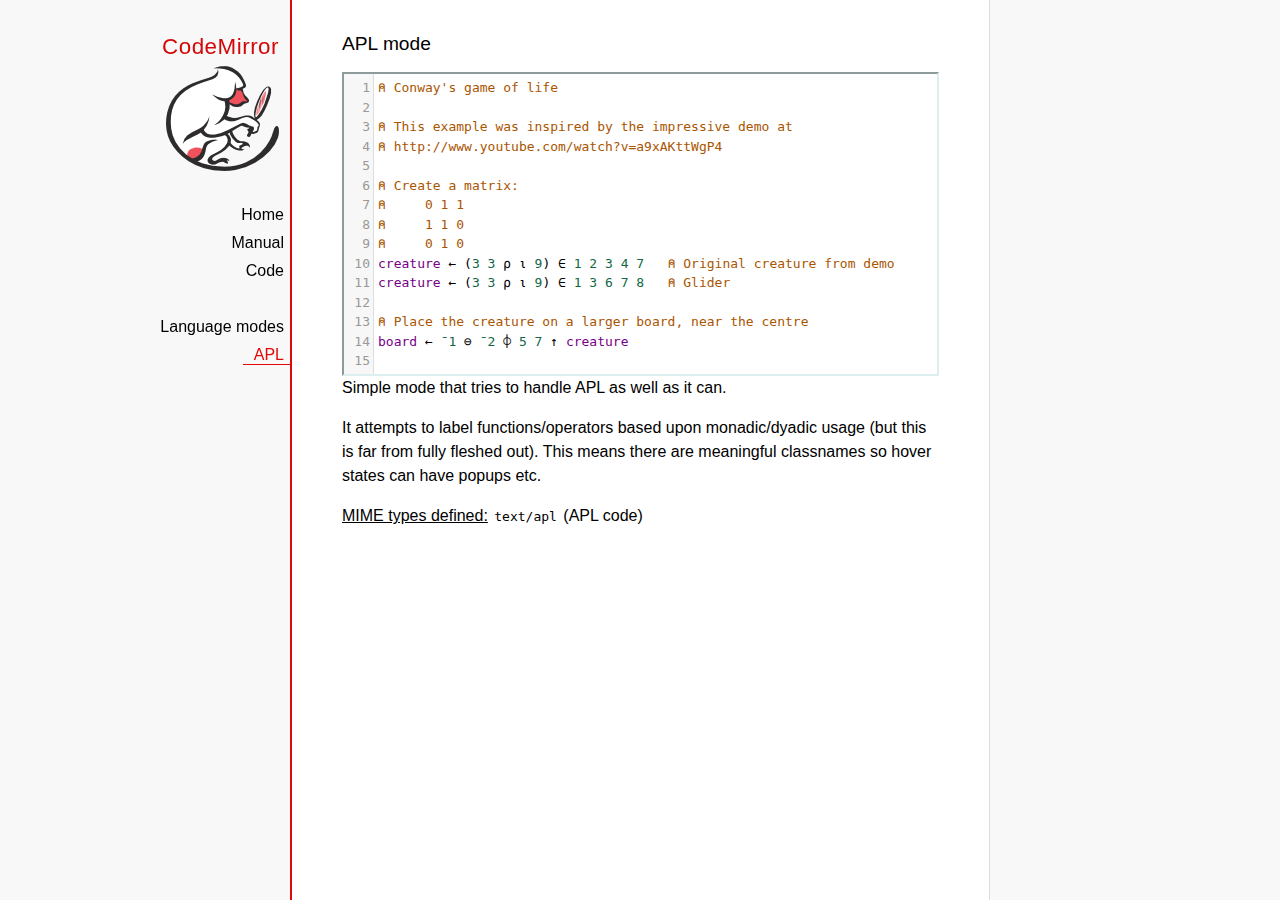
<file: coding/codemirror-5.58.3/mode/apl/index.html>
<!doctype html>

<title>CodeMirror: APL mode</title>
<meta charset="utf-8"/>
<link rel=stylesheet href="../../doc/docs.css">

<link rel="stylesheet" href="../../lib/codemirror.css">
<script src="../../lib/codemirror.js"></script>
<script src="../../addon/edit/matchbrackets.js"></script>
<script src="./apl.js"></script>
<style>
	.CodeMirror { border: 2px inset #dee; }
    </style>
<div id=nav>
  <a href="https://codemirror.net"><h1>CodeMirror</h1><img id=logo src="../../doc/logo.png" alt=""></a>

  <ul>
    <li><a href="../../index.html">Home</a>
    <li><a href="../../doc/manual.html">Manual</a>
    <li><a href="https://github.com/codemirror/codemirror">Code</a>
  </ul>
  <ul>
    <li><a href="../index.html">Language modes</a>
    <li><a class=active href="#">APL</a>
  </ul>
</div>

<article>
<h2>APL mode</h2>
<form><textarea id="code" name="code">
⍝ Conway's game of life

⍝ This example was inspired by the impressive demo at
⍝ http://www.youtube.com/watch?v=a9xAKttWgP4

⍝ Create a matrix:
⍝     0 1 1
⍝     1 1 0
⍝     0 1 0
creature ← (3 3 ⍴ ⍳ 9) ∈ 1 2 3 4 7   ⍝ Original creature from demo
creature ← (3 3 ⍴ ⍳ 9) ∈ 1 3 6 7 8   ⍝ Glider

⍝ Place the creature on a larger board, near the centre
board ← ¯1 ⊖ ¯2 ⌽ 5 7 ↑ creature

⍝ A function to move from one generation to the next
life ← {∨/ 1 ⍵ ∧ 3 4 = ⊂+/ +⌿ 1 0 ¯1 ∘.⊖ 1 0 ¯1 ⌽¨ ⊂⍵}

⍝ Compute n-th generation and format it as a
⍝ character matrix
gen ← {' #'[(life ⍣ ⍵) board]}

⍝ Show first three generations
(gen 1) (gen 2) (gen 3)
</textarea></form>

    <script>
      var editor = CodeMirror.fromTextArea(document.getElementById("code"), {
        lineNumbers: true,
        matchBrackets: true,
        mode: "text/apl"
      });
    </script>

    <p>Simple mode that tries to handle APL as well as it can.</p>
    <p>It attempts to label functions/operators based upon
    monadic/dyadic usage (but this is far from fully fleshed out).
    This means there are meaningful classnames so hover states can
    have popups etc.</p>

    <p><strong>MIME types defined:</strong> <code>text/apl</code> (APL code)</p>
  </article>
</file>
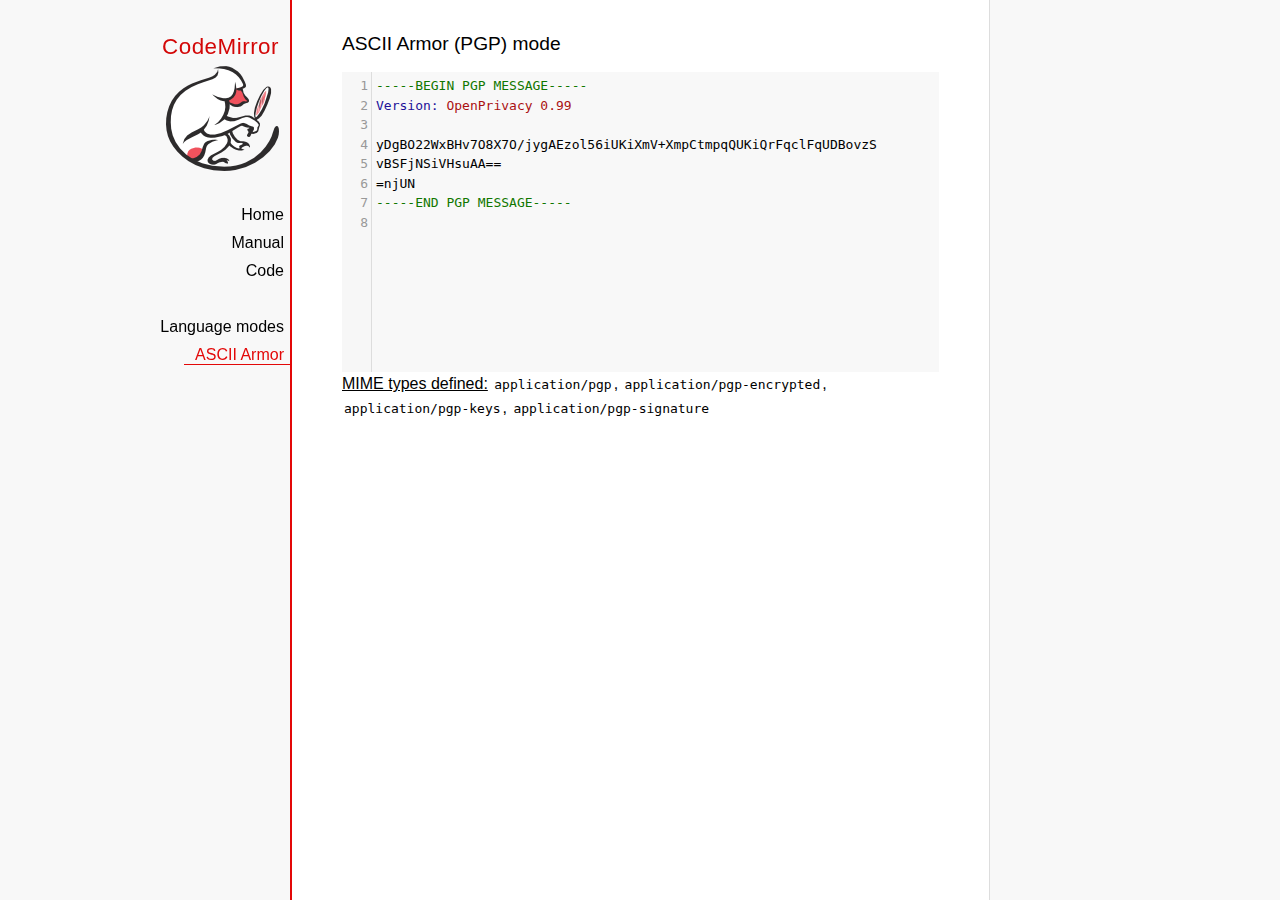
<file: coding/codemirror-5.58.3/mode/asciiarmor/index.html>
<!doctype html>

<title>CodeMirror: ASCII Armor (PGP) mode</title>
<meta charset="utf-8"/>
<link rel=stylesheet href="../../doc/docs.css">

<link rel="stylesheet" href="../../lib/codemirror.css">
<script src="../../lib/codemirror.js"></script>
<script src="asciiarmor.js"></script>
<style>.CodeMirror {background: #f8f8f8;}</style>
<div id=nav>
  <a href="https://codemirror.net"><h1>CodeMirror</h1><img id=logo src="../../doc/logo.png" alt=""></a>

  <ul>
    <li><a href="../../index.html">Home</a>
    <li><a href="../../doc/manual.html">Manual</a>
    <li><a href="https://github.com/codemirror/codemirror">Code</a>
  </ul>
  <ul>
    <li><a href="../index.html">Language modes</a>
    <li><a class=active href="#">ASCII Armor</a>
  </ul>
</div>

<article>
<h2>ASCII Armor (PGP) mode</h2>
<form><textarea id="code" name="code">
-----BEGIN PGP MESSAGE-----
Version: OpenPrivacy 0.99

yDgBO22WxBHv7O8X7O/jygAEzol56iUKiXmV+XmpCtmpqQUKiQrFqclFqUDBovzS
vBSFjNSiVHsuAA==
=njUN
-----END PGP MESSAGE-----
</textarea></form>

<script>
var editor = CodeMirror.fromTextArea(document.getElementById("code"), {
  lineNumbers: true
});
</script>

<p><strong>MIME types
defined:</strong> <code>application/pgp</code>, <code>application/pgp-encrypted</code>, <code>application/pgp-keys</code>, <code>application/pgp-signature</code></p>

</article>
</file>
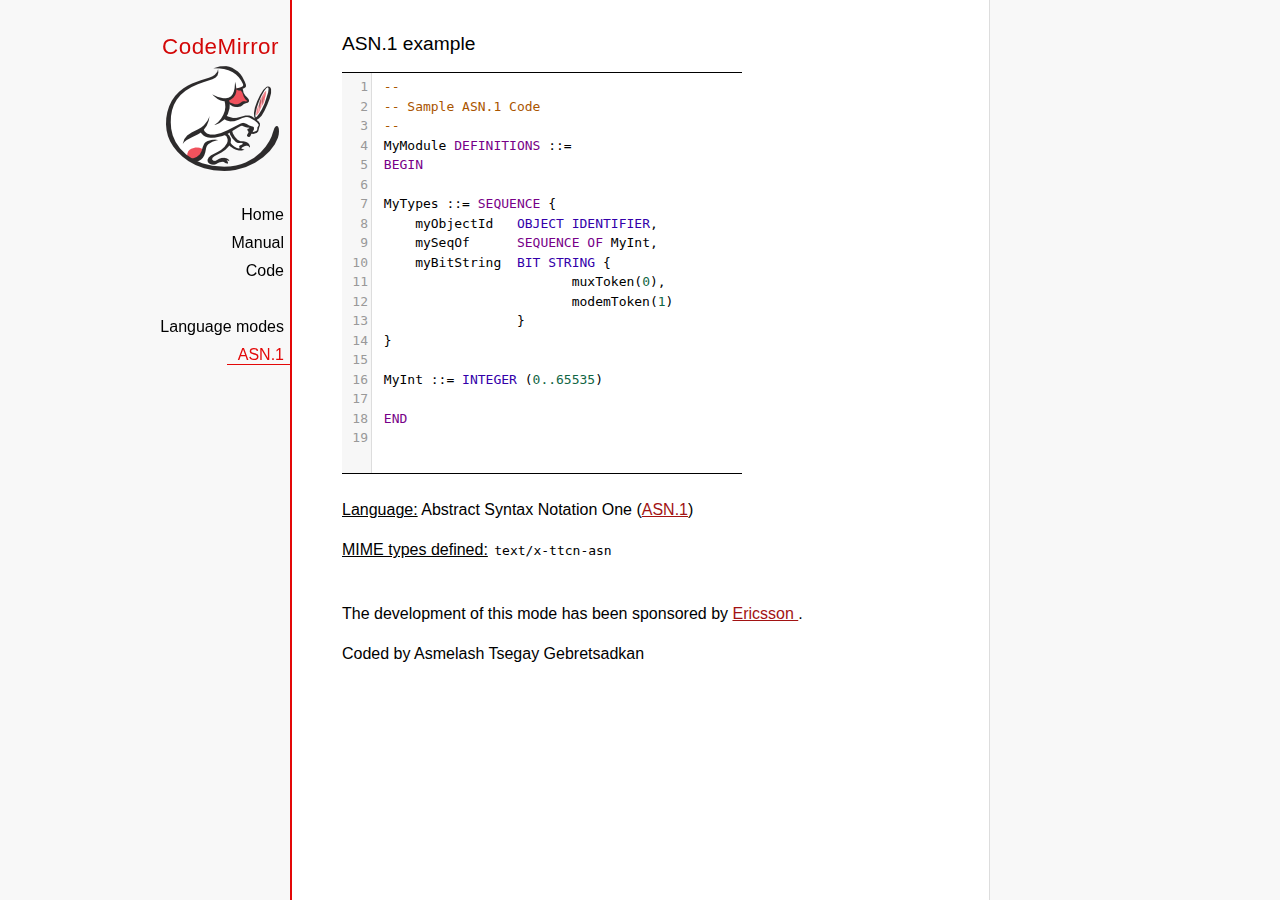
<file: coding/codemirror-5.58.3/mode/asn.1/index.html>
﻿<!doctype html>

<title>CodeMirror: ASN.1 mode</title>
<meta charset="utf-8"/>
<link rel=stylesheet href="../../doc/docs.css">

<link rel="stylesheet" href="../../lib/codemirror.css">
<script src="../../lib/codemirror.js"></script>
<script src="../../addon/edit/matchbrackets.js"></script>
<script src="asn.1.js"></script>
<style>
    .CodeMirror {
        border-top: 1px solid black;
        border-bottom: 1px solid black;
    }
</style>
<div id=nav>
    <a href="https://codemirror.net"><h1>CodeMirror</h1>
        <img id=logo src="../../doc/logo.png" alt="">
    </a>

    <ul>
        <li><a href="../../index.html">Home</a>
        <li><a href="../../doc/manual.html">Manual</a>
        <li><a href="https://github.com/codemirror/codemirror">Code</a>
    </ul>
    <ul>
        <li><a href="../index.html">Language modes</a>
        <li><a class=active href="http://en.wikipedia.org/wiki/Abstract_Syntax_Notation_One">ASN.1</a>
    </ul>
</div>
<article>
    <h2>ASN.1 example</h2>
    <div>
        <textarea id="ttcn-asn-code">
 --
 -- Sample ASN.1 Code
 --
 MyModule DEFINITIONS ::=
 BEGIN

 MyTypes ::= SEQUENCE {
     myObjectId   OBJECT IDENTIFIER,
     mySeqOf      SEQUENCE OF MyInt,
     myBitString  BIT STRING {
                         muxToken(0),
                         modemToken(1)
                  }
 }

 MyInt ::= INTEGER (0..65535)

 END
        </textarea>
    </div>

    <script>
        var ttcnEditor = CodeMirror.fromTextArea(document.getElementById("ttcn-asn-code"), {
            lineNumbers: true,
            matchBrackets: true,
            mode: "text/x-ttcn-asn"
        });
        ttcnEditor.setSize(400, 400);
        var mac = CodeMirror.keyMap.default == CodeMirror.keyMap.macDefault;
        CodeMirror.keyMap.default[(mac ? "Cmd" : "Ctrl") + "-Space"] = "autocomplete";
    </script>
    <br/>
    <p><strong>Language:</strong> Abstract Syntax Notation One
        (<a href="http://www.itu.int/en/ITU-T/asn1/Pages/introduction.aspx">ASN.1</a>)
    </p>
    <p><strong>MIME types defined:</strong> <code>text/x-ttcn-asn</code></p>

    <br/>
    <p>The development of this mode has been sponsored by <a href="http://www.ericsson.com/">Ericsson
    </a>.</p>
    <p>Coded by Asmelash Tsegay Gebretsadkan </p>
</article>
</file>
<file: coding/codemirror-5.58.3/lib/codemirror.css>
/* BASICS */

.CodeMirror {
  /* Set height, width, borders, and global font properties here */
  font-family: monospace;
  height: 300px;
  color: black;
  direction: ltr;
}

/* PADDING */

.CodeMirror-lines {
  padding: 4px 0; /* Vertical padding around content */
}
.CodeMirror pre.CodeMirror-line,
.CodeMirror pre.CodeMirror-line-like {
  padding: 0 4px; /* Horizontal padding of content */
}

.CodeMirror-scrollbar-filler, .CodeMirror-gutter-filler {
  background-color: white; /* The little square between H and V scrollbars */
}

/* GUTTER */

.CodeMirror-gutters {
  border-right: 1px solid #ddd;
  background-color: #f7f7f7;
  white-space: nowrap;
}
.CodeMirror-linenumbers {}
.CodeMirror-linenumber {
  padding: 0 3px 0 5px;
  min-width: 20px;
  text-align: right;
  color: #999;
  white-space: nowrap;
}

.CodeMirror-guttermarker { color: black; }
.CodeMirror-guttermarker-subtle { color: #999; }

/* CURSOR */

.CodeMirror-cursor {
  border-left: 1px solid black;
  border-right: none;
  width: 0;
}
/* Shown when moving in bi-directional text */
.CodeMirror div.CodeMirror-secondarycursor {
  border-left: 1px solid silver;
}
.cm-fat-cursor .CodeMirror-cursor {
  width: auto;
  border: 0 !important;
  background: #7e7;
}
.cm-fat-cursor div.CodeMirror-cursors {
  z-index: 1;
}
.cm-fat-cursor-mark {
  background-color: rgba(20, 255, 20, 0.5);
  -webkit-animation: blink 1.06s steps(1) infinite;
  -moz-animation: blink 1.06s steps(1) infinite;
  animation: blink 1.06s steps(1) infinite;
}
.cm-animate-fat-cursor {
  width: auto;
  border: 0;
  -webkit-animation: blink 1.06s steps(1) infinite;
  -moz-animation: blink 1.06s steps(1) infinite;
  animation: blink 1.06s steps(1) infinite;
  background-color: #7e7;
}
@-moz-keyframes blink {
  0% {}
  50% { background-color: transparent; }
  100% {}
}
@-webkit-keyframes blink {
  0% {}
  50% { background-color: transparent; }
  100% {}
}
@keyframes blink {
  0% {}
  50% { background-color: transparent; }
  100% {}
}

/* Can style cursor different in overwrite (non-insert) mode */
.CodeMirror-overwrite .CodeMirror-cursor {}

.cm-tab { display: inline-block; text-decoration: inherit; }

.CodeMirror-rulers {
  position: absolute;
  left: 0; right: 0; top: -50px; bottom: 0;
  overflow: hidden;
}
.CodeMirror-ruler {
  border-left: 1px solid #ccc;
  top: 0; bottom: 0;
  position: absolute;
}

/* DEFAULT THEME */

.cm-s-default .cm-header {color: blue;}
.cm-s-default .cm-quote {color: #090;}
.cm-negative {color: #d44;}
.cm-positive {color: #292;}
.cm-header, .cm-strong {font-weight: bold;}
.cm-em {font-style: italic;}
.cm-link {text-decoration: underline;}
.cm-strikethrough {text-decoration: line-through;}

.cm-s-default .cm-keyword {color: #708;}
.cm-s-default .cm-atom {color: #219;}
.cm-s-default .cm-number {color: #164;}
.cm-s-default .cm-def {color: #00f;}
.cm-s-default .cm-variable,
.cm-s-default .cm-punctuation,
.cm-s-default .cm-property,
.cm-s-default .cm-operator {}
.cm-s-default .cm-variable-2 {color: #05a;}
.cm-s-default .cm-variable-3, .cm-s-default .cm-type {color: #085;}
.cm-s-default .cm-comment {color: #a50;}
.cm-s-default .cm-string {color: #a11;}
.cm-s-default .cm-string-2 {color: #f50;}
.cm-s-default .cm-meta {color: #555;}
.cm-s-default .cm-qualifier {color: #555;}
.cm-s-default .cm-builtin {color: #30a;}
.cm-s-default .cm-bracket {color: #997;}
.cm-s-default .cm-tag {color: #170;}
.cm-s-default .cm-attribute {color: #00c;}
.cm-s-default .cm-hr {color: #999;}
.cm-s-default .cm-link {color: #00c;}

.cm-s-default .cm-error {color: #f00;}
.cm-invalidchar {color: #f00;}

.CodeMirror-composing { border-bottom: 2px solid; }

/* Default styles for common addons */

div.CodeMirror span.CodeMirror-matchingbracket {color: #0b0;}
div.CodeMirror span.CodeMirror-nonmatchingbracket {color: #a22;}
.CodeMirror-matchingtag { background: rgba(255, 150, 0, .3); }
.CodeMirror-activeline-background {background: #e8f2ff;}

/* STOP */

/* The rest of this file contains styles related to the mechanics of
   the editor. You probably shouldn't touch them. */

.CodeMirror {
  position: relative;
  overflow: hidden;
  background: white;
}

.CodeMirror-scroll {
  overflow: scroll !important; /* Things will break if this is overridden */
  /* 50px is the magic margin used to hide the element's real scrollbars */
  /* See overflow: hidden in .CodeMirror */
  margin-bottom: -50px; margin-right: -50px;
  padding-bottom: 50px;
  height: 100%;
  outline: none; /* Prevent dragging from highlighting the element */
  position: relative;
}
.CodeMirror-sizer {
  position: relative;
  border-right: 50px solid transparent;
}

/* The fake, visible scrollbars. Used to force redraw during scrolling
   before actual scrolling happens, thus preventing shaking and
   flickering artifacts. */
.CodeMirror-vscrollbar, .CodeMirror-hscrollbar, .CodeMirror-scrollbar-filler, .CodeMirror-gutter-filler {
  position: absolute;
  z-index: 6;
  display: none;
  outline: none;
}
.CodeMirror-vscrollbar {
  right: 0; top: 0;
  overflow-x: hidden;
  overflow-y: scroll;
}
.CodeMirror-hscrollbar {
  bottom: 0; left: 0;
  overflow-y: hidden;
  overflow-x: scroll;
}
.CodeMirror-scrollbar-filler {
  right: 0; bottom: 0;
}
.CodeMirror-gutter-filler {
  left: 0; bottom: 0;
}

.CodeMirror-gutters {
  position: absolute; left: 0; top: 0;
  min-height: 100%;
  z-index: 3;
}
.CodeMirror-gutter {
  white-space: normal;
  height: 100%;
  display: inline-block;
  vertical-align: top;
  margin-bottom: -50px;
}
.CodeMirror-gutter-wrapper {
  position: absolute;
  z-index: 4;
  background: none !important;
  border: none !important;
}
.CodeMirror-gutter-background {
  position: absolute;
  top: 0; bottom: 0;
  z-index: 4;
}
.CodeMirror-gutter-elt {
  position: absolute;
  cursor: default;
  z-index: 4;
}
.CodeMirror-gutter-wrapper ::selection { background-color: transparent }
.CodeMirror-gutter-wrapper ::-moz-selection { background-color: transparent }

.CodeMirror-lines {
  cursor: text;
  min-height: 1px; /* prevents collapsing before first draw */
}
.CodeMirror pre.CodeMirror-line,
.CodeMirror pre.CodeMirror-line-like {
  /* Reset some styles that the rest of the page might have set */
  -moz-border-radius: 0; -webkit-border-radius: 0; border-radius: 0;
  border-width: 0;
  background: transparent;
  font-family: inherit;
  font-size: inherit;
  margin: 0;
  white-space: pre;
  word-wrap: normal;
  line-height: inherit;
  color: inherit;
  z-index: 2;
  position: relative;
  overflow: visible;
  -webkit-tap-highlight-color: transparent;
  -webkit-font-variant-ligatures: contextual;
  font-variant-ligatures: contextual;
}
.CodeMirror-wrap pre.CodeMirror-line,
.CodeMirror-wrap pre.CodeMirror-line-like {
  word-wrap: break-word;
  white-space: pre-wrap;
  word-break: normal;
}

.CodeMirror-linebackground {
  position: absolute;
  left: 0; right: 0; top: 0; bottom: 0;
  z-index: 0;
}

.CodeMirror-linewidget {
  position: relative;
  z-index: 2;
  padding: 0.1px; /* Force widget margins to stay inside of the container */
}

.CodeMirror-widget {}

.CodeMirror-rtl pre { direction: rtl; }

.CodeMirror-code {
  outline: none;
}

/* Force content-box sizing for the elements where we expect it */
.CodeMirror-scroll,
.CodeMirror-sizer,
.CodeMirror-gutter,
.CodeMirror-gutters,
.CodeMirror-linenumber {
  -moz-box-sizing: content-box;
  box-sizing: content-box;
}

.CodeMirror-measure {
  position: absolute;
  width: 100%;
  height: 0;
  overflow: hidden;
  visibility: hidden;
}

.CodeMirror-cursor {
  position: absolute;
  pointer-events: none;
}
.CodeMirror-measure pre { position: static; }

div.CodeMirror-cursors {
  visibility: hidden;
  position: relative;
  z-index: 3;
}
div.CodeMirror-dragcursors {
  visibility: visible;
}

.CodeMirror-focused div.CodeMirror-cursors {
  visibility: visible;
}

.CodeMirror-selected { background: #d9d9d9; }
.CodeMirror-focused .CodeMirror-selected { background: #d7d4f0; }
.CodeMirror-crosshair { cursor: crosshair; }
.CodeMirror-line::selection, .CodeMirror-line > span::selection, .CodeMirror-line > span > span::selection { background: #d7d4f0; }
.CodeMirror-line::-moz-selection, .CodeMirror-line > span::-moz-selection, .CodeMirror-line > span > span::-moz-selection { background: #d7d4f0; }

.cm-searching {
  background-color: #ffa;
  background-color: rgba(255, 255, 0, .4);
}

/* Used to force a border model for a node */
.cm-force-border { padding-right: .1px; }

@media print {
  /* Hide the cursor when printing */
  .CodeMirror div.CodeMirror-cursors {
    visibility: hidden;
  }
}

/* See issue #2901 */
.cm-tab-wrap-hack:after { content: ''; }

/* Help users use markselection to safely style text background */
span.CodeMirror-selectedtext { background: none; }
</file>
<file: coding/codemirror-5.58.3/theme/tomorrow-night-eighties.css>
/*

    Name:       Tomorrow Night - Eighties
    Author:     Chris Kempson

    CodeMirror template by Jan T. Sott (https://github.com/idleberg/base16-codemirror)
    Original Base16 color scheme by Chris Kempson (https://github.com/chriskempson/base16)

*/

.cm-s-tomorrow-night-eighties.CodeMirror { background: #000000; color: #CCCCCC; }
.cm-s-tomorrow-night-eighties div.CodeMirror-selected { background: #2D2D2D; }
.cm-s-tomorrow-night-eighties .CodeMirror-line::selection, .cm-s-tomorrow-night-eighties .CodeMirror-line > span::selection, .cm-s-tomorrow-night-eighties .CodeMirror-line > span > span::selection { background: rgba(45, 45, 45, 0.99); }
.cm-s-tomorrow-night-eighties .CodeMirror-line::-moz-selection, .cm-s-tomorrow-night-eighties .CodeMirror-line > span::-moz-selection, .cm-s-tomorrow-night-eighties .CodeMirror-line > span > span::-moz-selection { background: rgba(45, 45, 45, 0.99); }
.cm-s-tomorrow-night-eighties .CodeMirror-gutters { background: #000000; border-right: 0px; }
.cm-s-tomorrow-night-eighties .CodeMirror-guttermarker { color: #f2777a; }
.cm-s-tomorrow-night-eighties .CodeMirror-guttermarker-subtle { color: #777; }
.cm-s-tomorrow-night-eighties .CodeMirror-linenumber { color: #515151; }
.cm-s-tomorrow-night-eighties .CodeMirror-cursor { border-left: 1px solid #6A6A6A; }

.cm-s-tomorrow-night-eighties span.cm-comment { color: #d27b53; }
.cm-s-tomorrow-night-eighties span.cm-atom { color: #a16a94; }
.cm-s-tomorrow-night-eighties span.cm-number { color: #a16a94; }

.cm-s-tomorrow-night-eighties span.cm-property, .cm-s-tomorrow-night-eighties span.cm-attribute { color: #99cc99; }
.cm-s-tomorrow-night-eighties span.cm-keyword { color: #f2777a; }
.cm-s-tomorrow-night-eighties span.cm-string { color: #ffcc66; }

.cm-s-tomorrow-night-eighties span.cm-variable { color: #99cc99; }
.cm-s-tomorrow-night-eighties span.cm-variable-2 { color: #6699cc; }
.cm-s-tomorrow-night-eighties span.cm-def { color: #f99157; }
.cm-s-tomorrow-night-eighties span.cm-bracket { color: #CCCCCC; }
.cm-s-tomorrow-night-eighties span.cm-tag { color: #f2777a; }
.cm-s-tomorrow-night-eighties span.cm-link { color: #a16a94; }
.cm-s-tomorrow-night-eighties span.cm-error { background: #f2777a; color: #6A6A6A; }

.cm-s-tomorrow-night-eighties .CodeMirror-activeline-background { background: #343600; }
.cm-s-tomorrow-night-eighties .CodeMirror-matchingbracket { text-decoration: underline; color: white !important; }
</file>
<file: coding/styles.css>
body {
	overflow-x: hidden !important;
	background-image: linear-gradient(90 deg, #000, lightgrey) !important;
	margin: 0;
	font-family: "Open Sans", sans-serif !important;

	padding: 0;
}

.row1 {
	padding: 0 !important;
}

.editor .row-4 {
	padding-right: 0 !important;
	padding-bottom: 0%;
}
textarea {
	overflow-y: hidden;
	resize: vertical;
}
h3 {
	background-color: #045762;
	margin-bottom: 0% !important;
	padding: 1% 0;
	color: white;
	text-align: center;
}

.row2 {
	text-align: center;
	padding: 0 !important;
}

iframe {
	height: 100%;
	width: 100%;
}
.text textarea {
	width: 100%;
	height: 100%;
}

.button {
	padding: 5px;
	font-size: 24px;
	text-align: center;
	cursor: pointer;
	outline: none;
	color: #fff;
	background-color: #6155a6;
	border: none !important;
}
.button:active {
	background-color: #c9cbff;
	border: none;
	color: #000;
}
</file>
<file: coding/codefun/styles1.css>
body{
    overflow-x: hidden;
    overflow-y:inherit;
}

::-webkit-scrollbar {
    display: none;
}

h1{
    color: #4e8d7c;
    font-family: 'Pacifico', cursive;
    font-size: 3rem;
    padding: 2%;
}

h5{
    font-family: 'Raleway', sans-serif;
    padding: 2%;
}

.top-container {
    background-color: #dff3e3 !important;
    text-align: center;
    position: relative;
    padding-top: 10%;
    padding-bottom: 10%;
  }

.top-cloud {
    position: absolute;
    right: 20%;
    top: 10%;
}
  
.bottom-cloud {
    position: absolute !important;
    left: 15% !important;
    bottom: 20%;
}

.btn{
    background-color: #4e8d7c !important;
    border: none !important;
    padding-top: 5px !important;
    padding-bottom: 5px !important;
    font-size: 2rem !important;
}

.btn:hover{
    background-color: #26443c !important;
}

.bottom-container {
    background-color: #dff3e3 !important;
    padding: 50px 0 20px;
  }

p{
    text-align: center;
    color: #4e8d7c;
}

p:hover{
    color: #26443c;
}
</file>
<file: coding/codemirror-5.58.3/doc/docs.css>
@font-face {
  font-family: 'Source Sans Pro';
  font-style: normal;
  font-weight: 400;
  src: local('Source Sans Pro'), local('SourceSansPro-Regular'), url(//themes.googleusercontent.com/static/fonts/sourcesanspro/v5/ODelI1aHBYDBqgeIAH2zlBM0YzuT7MdOe03otPbuUS0.woff) format('woff');
}

body, html { margin: 0; padding: 0; height: 100%; }
section, article { display: block; padding: 0; }

body {
  background: #f8f8f8;
  font-family: 'Source Sans Pro', Helvetica, Arial, sans-serif;
  line-height: 1.5;
}

p { margin-top: 0; }

h2, h3, h1 {
  font-weight: normal;
  margin-bottom: .7em;
}
h1 { font-size: 140%; }
h2 { font-size: 120%; }
h3 { font-size: 110%; }
article > h2:first-child, section:first-child > h2 { margin-top: 0; }

#nav h1 {
  margin-right: 12px;
  margin-top: 0;
  margin-bottom: 2px;
  color: #d30707;
  letter-spacing: .5px;
}

a, a:visited, a:link, .quasilink {
  color: #A21313;
}

em {
  padding-right: 2px;
}

.quasilink {
  cursor: pointer;
}

article {
  max-width: 700px;
  margin: 0 0 0 160px;
  border-left: 2px solid #E30808;
  border-right: 1px solid #ddd;
  padding: 30px 50px 100px 50px;
  background: white;
  z-index: 2;
  position: relative;
  min-height: 100%;
  box-sizing: border-box;
  -moz-box-sizing: border-box;
}

#nav {
  position: fixed;
  padding-top: 30px;
  max-height: 100%;
  box-sizing: -moz-border-box;
  box-sizing: border-box;
  overflow-y: auto;
  left: 0; right: none;
  width: 160px;
  text-align: right;
  z-index: 1;
}

@media screen and (min-width: 1000px) {
  article {
    margin: 0 auto;
  }
  #nav {
    right: 50%;
    width: auto;
    border-right: 349px solid transparent;
  }
}

#nav ul {
  display: block;
  margin: 0; padding: 0;
  margin-bottom: 32px;
}

#nav a {
  text-decoration: none;
}

#nav li {
  display: block;
  margin-bottom: 4px;
}

#nav li ul {
  font-size: 80%;
  margin-bottom: 0;
  display: none;
}

#nav li.active ul {
  display: block;
}

#nav li li a {
  padding-right: 20px;
  display: inline-block;
}

#nav ul a {
  color: black;
  padding: 0 7px 1px 11px;
}

#nav ul a.active, #nav ul a:hover {
  border-bottom: 1px solid #E30808;
  margin-bottom: -1px;
  color: #E30808;
}

#logo {
  border: 0;
  margin-right: 12px;
  margin-bottom: 25px;
}

section {
  border-top: 1px solid #E30808;
  margin: 1.5em 0;
}

section.first {
  border: none;
  margin-top: 0;
}

#demo {
  position: relative;
}

#demolist {
  position: absolute;
  right: 5px;
  top: 5px;
  z-index: 25;
}

.yinyang {
  position: absolute;
  top: -10px;
  left: 0; right: 0;
  margin: auto;
  display: block;
  height: 120px;
}

.actions {
  margin: 1em 0 0;
  min-height: 100px;
  position: relative;
}

.actionspicture {
  pointer-events: none;
  position: absolute;
  height: 100px;
  top: 0; left: 0; right: 0;
}

.actionlink {
  pointer-events: auto;
  font-family: arial;
  font-size: 80%;
  font-weight: bold;
  position: absolute;
  top: 0; bottom: 0;
  line-height: 1;
  height: 1em;
  margin: auto;
}

.actionlink.download {
  color: white;
  right: 50%;
  margin-right: 13px;
  text-shadow: -1px 1px 3px #b00, -1px -1px 3px #b00, 1px 0px 3px #b00;
}

.actionlink.fund {
  color: #b00;
  left: 50%;
  margin-left: 15px;
}

.actionlink:hover {
  text-decoration: underline;
}

.actionlink a {
  color: inherit;
}

.actionsleft {
  float: left;
}

.actionsright {
  float: right;
  text-align: right;
}

@media screen and (max-width: 800px) {
  .actions {
    padding-top: 120px;
  }
  .actionsleft, .actionsright {
    float: none;
    text-align: left;
    margin-bottom: 1em;
  }
}

th {
  text-decoration: underline;
  font-weight: normal;
  text-align: left;
}

#features ul {
  list-style: none;
  margin: 0 0 1em;
  padding: 0 0 0 1.2em;
}

#features li:before {
  content: "-";
  width: 1em;
  display: inline-block;
  padding: 0;
  margin: 0;
  margin-left: -1em;
}

.rel {
  margin-bottom: 0;
}
.rel-note {
  margin-top: 0;
  color: #555;
}

pre {
  padding-left: 15px;
  border-left: 2px solid #ddd;
}

code {
  padding: 0 2px;
}

strong {
  text-decoration: underline;
  font-weight: normal;
}

.field {
  border: 1px solid #A21313;
}
</file>
<file: coding/codemirror-5.58.3/test/mode_test.css>
.mt-output .mt-token {
  border: 1px solid #ddd;
  white-space: pre;
  font-family: "Consolas", monospace;
  text-align: center;
}

.mt-output .mt-style {
  font-size: x-small;
}

.mt-output .mt-state {
  font-size: x-small;
  vertical-align: top;
}

.mt-output .mt-state-row {
  display: none;
}

.mt-state-unhide .mt-output .mt-state-row {
  display: table-row;
}
</file>
